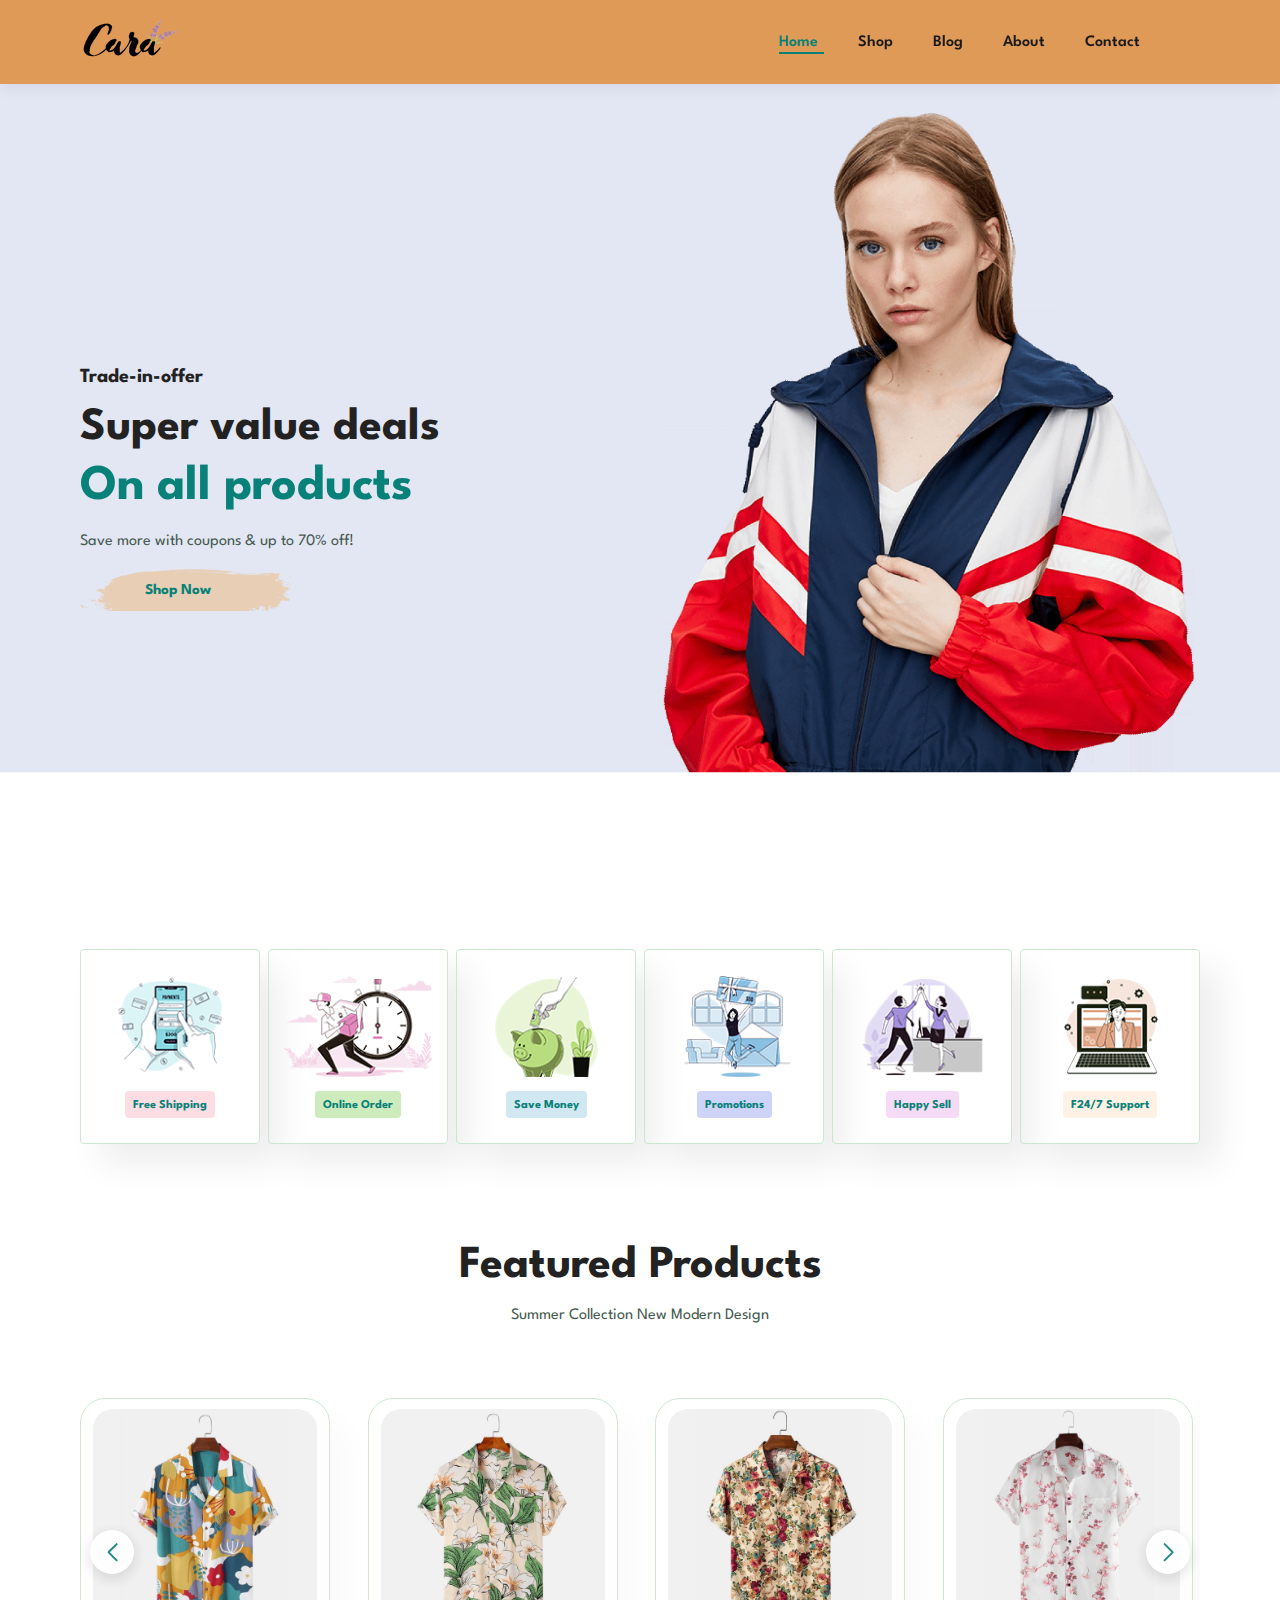
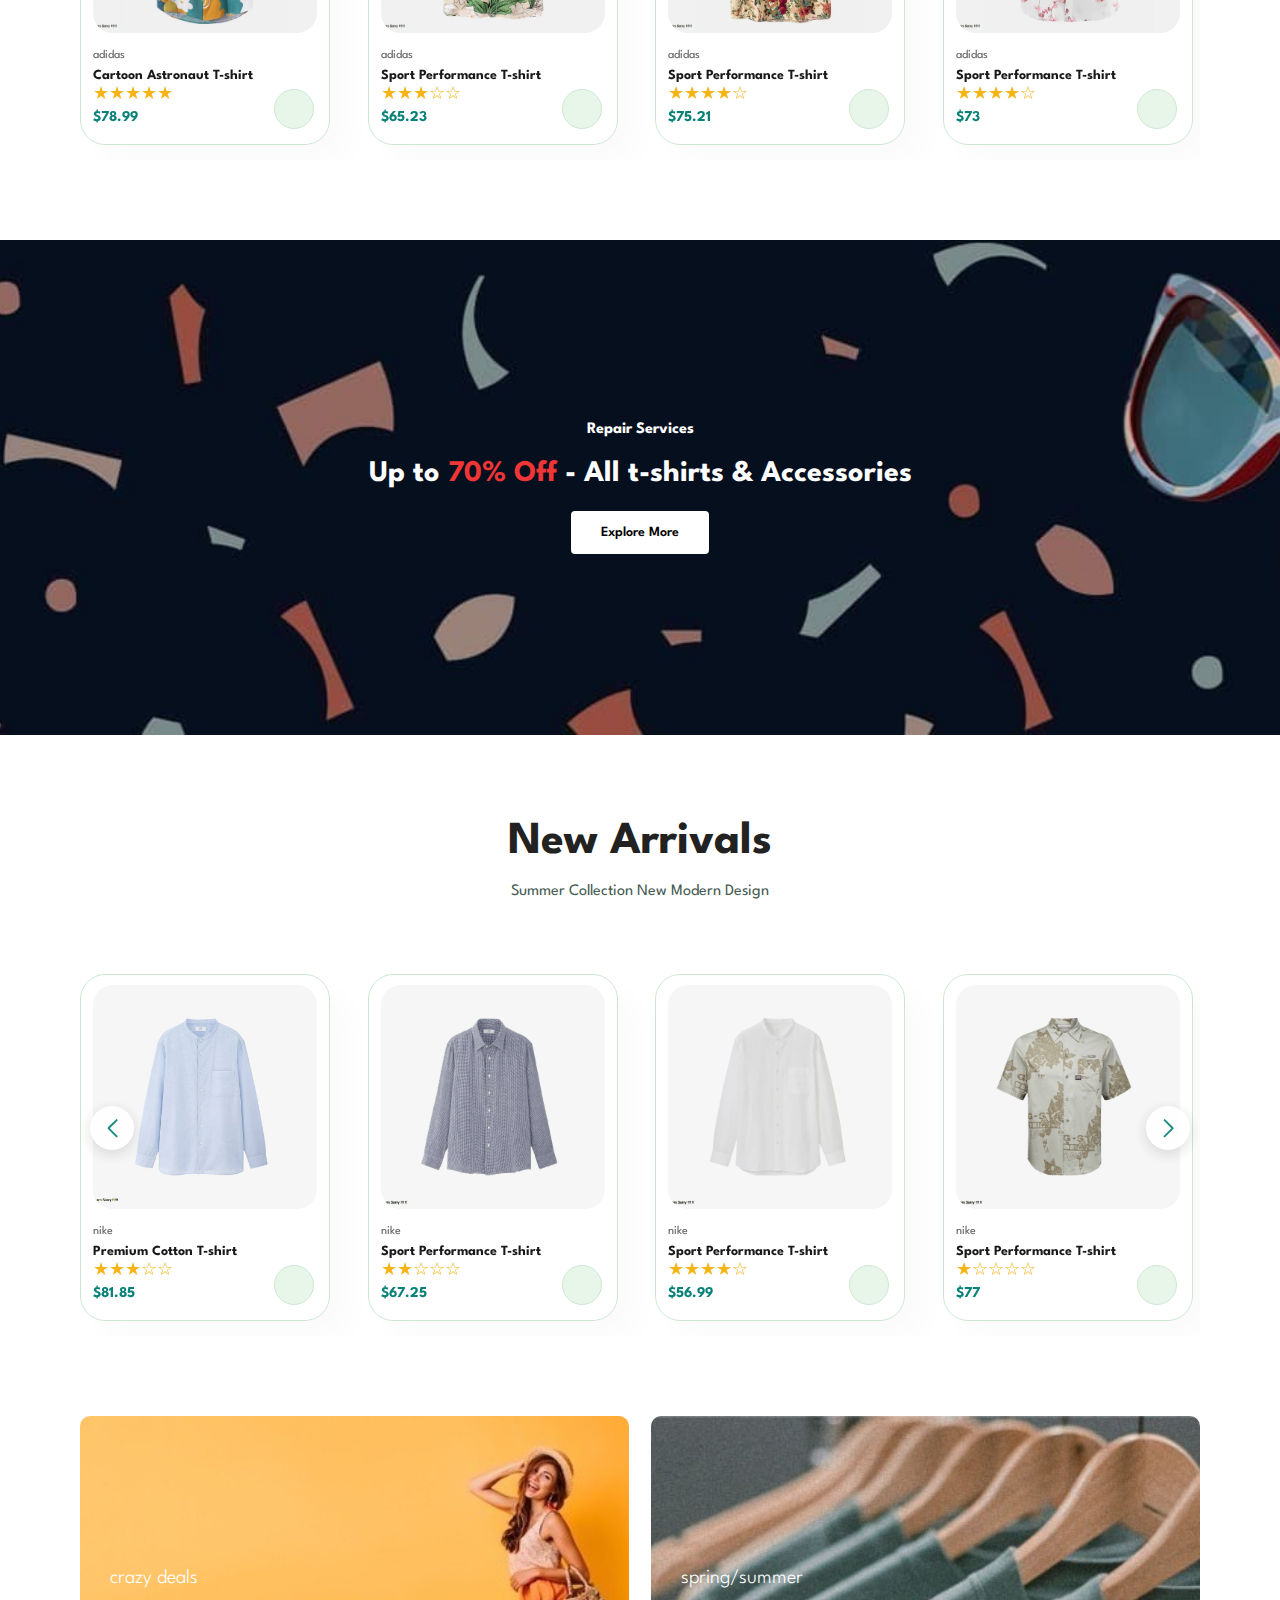
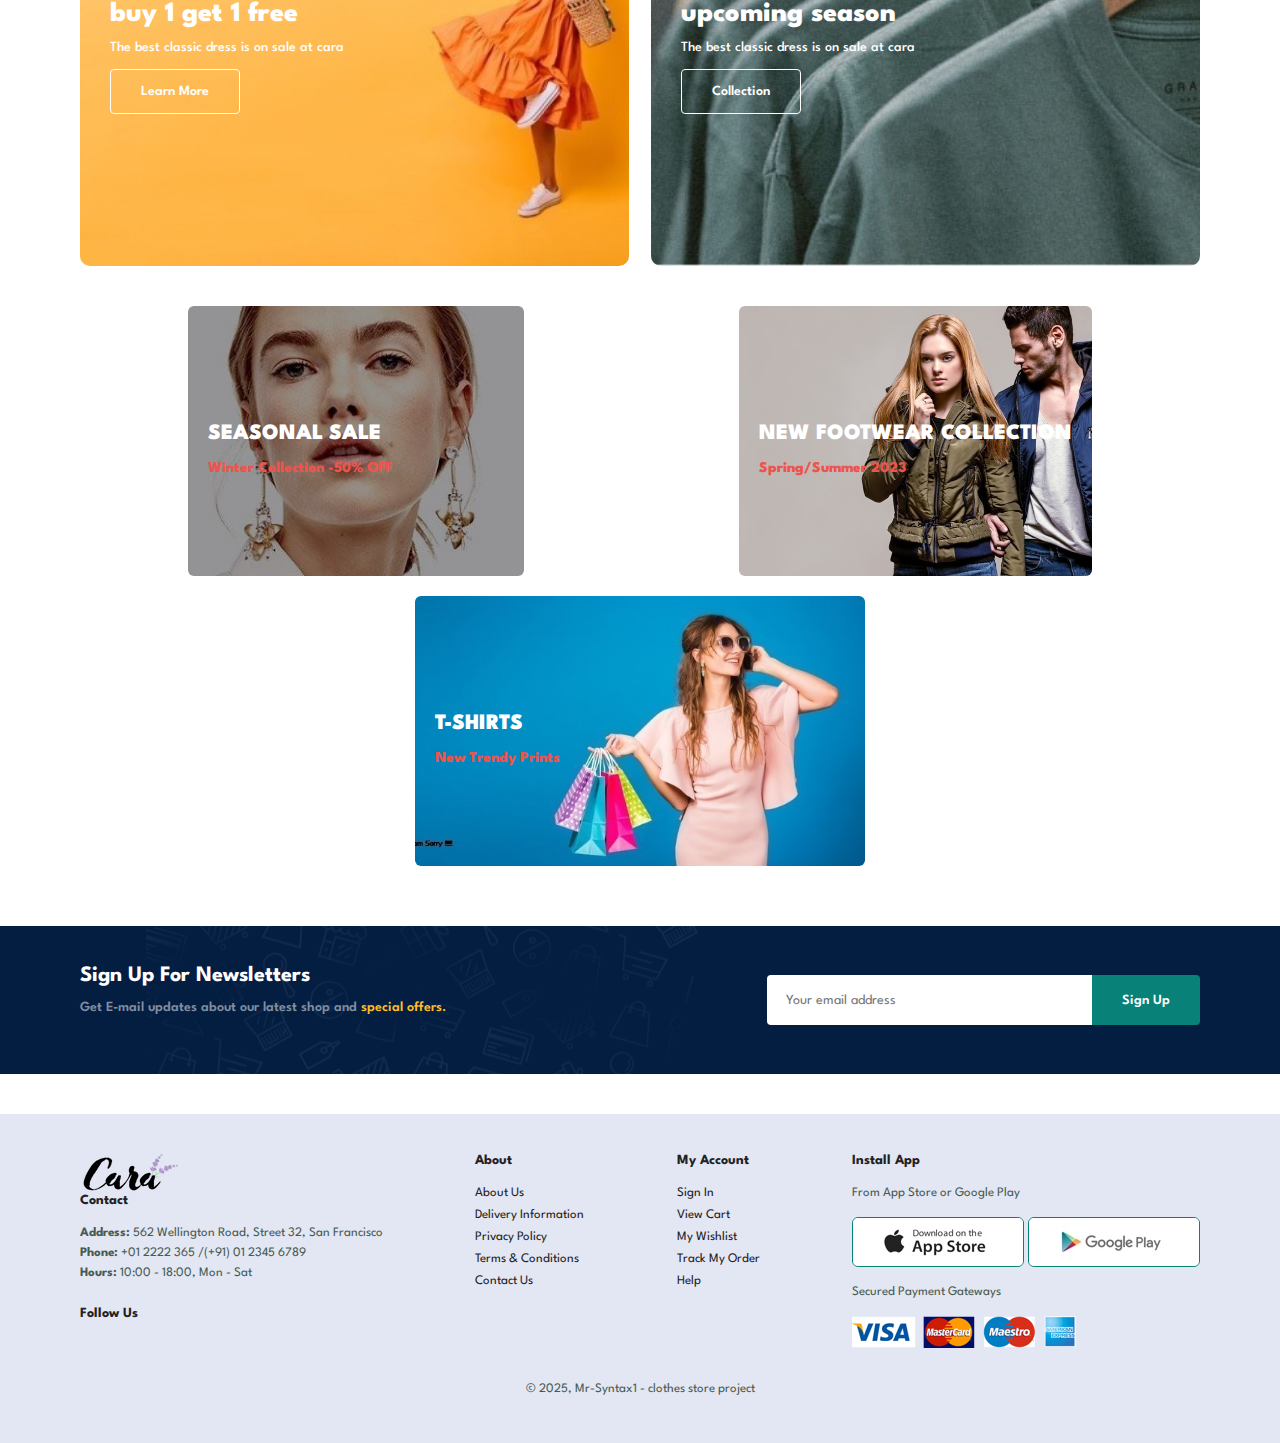
<file: index.html>
<!DOCTYPE html>
<html lang="en">
<head>
    <meta charset="UTF-8">
    <meta name="viewport" content="width=device-width, initial-scale=1.0">
    <!-- Font Awesome pro-->
    <link rel="stylesheet" href="https://site-assets.fontawesome.com/releases/v7.0.1/css/all.css">
    <!-- icon -->
    <link rel="icon" href="./img/logo.png" type="image/x-icon">
    <!-- Swiper CSS -->
    <link rel="stylesheet" href="https://cdn.jsdelivr.net/npm/swiper@11/swiper-bundle.min.css"/>
    <!-- Custom CSS -->
    <link rel="stylesheet" href="./style.css">
    <title>Ecommerce Tutorial</title>
</head>
<body>
    
    <section id="header">
        <a href="./index.html"><img src="./img/logo.png" class="logo" alt="logo"></a>

        <div>
            <ul id="navbor">
                <li><a class="active" href="./index.html">Home</a></li>
                <li><a href="./shop.html">Shop</a></li>
                <li><a href="./blog.html">Blog</a></li>
                <li><a href="./about.html">About</a></li>
                <li><a href="./contact.html">Contact</a></li>
                <li id="lg-bag"><a href="./cart.html">
                <i class="fa-sharp fa-regular fa-bag-shopping"></i></a></li>
                <a id="close"><i class="far fa-times"></i></a>
            </ul>
        </div>
        <div id="mobile">
            <a href="./cart.html"><i class="fa-sharp fa-regular fa-bag-shopping"></i></a>
            <i id="bar" class="fas fa-outdent"></i>
        </div>
    </section>

    <section id="hero">
        <h4>Trade-in-offer</h4>
        <h2>Super value deals</h2>
        <h1>On all products</h1>
        <p>Save more with coupons & up to 70% off!</p>
        <button>Shop Now</button>
    </section>

    <section id="feature" class="section-p1">
        <div class="fe-box">
            <img src="./img/features/f1.png" alt="">
            <h6>Free Shipping</h6>
        </div>
        <div class="fe-box">
            <img src="./img/features/f2.png" alt="">
            <h6>Online Order</h6>
        </div>
        <div class="fe-box">
            <img src="./img/features/f3.png" alt="">
            <h6>Save Money</h6>
        </div>
        <div class="fe-box">
            <img src="./img/features/f4.png" alt="">
            <h6>Promotions</h6>
        </div>
        <div class="fe-box">
            <img src="./img/features/f5.png" alt="">
            <h6>Happy Sell</h6>
        </div>
        <div class="fe-box">
            <img src="./img/features/f6.png" alt="">
            <h6>F24/7 Support</h6>
        </div>
    </section>

    <!-- Featured Products Section with Swiper -->
    <section id="product1" class="section-p1">
        <h2>Featured Products</h2>
        <p>Summer Collection New Modern Design</p>
        <div class="swiper featuredSwiper">
            <div class="swiper-wrapper pro-container-swiper">
                <!-- Featured Products will be loaded here by JavaScript -->
            </div>
            <!-- Navigation buttons -->
            <div class="swiper-button-next featured-next"></div>
            <div class="swiper-button-prev featured-prev"></div>
            <!-- Pagination -->
            <div class="swiper-pagination featured-pagination"></div>
        </div>
    </section>

    <section id="banner" class="section-m1">
        <h4>Repair Services</h4>
        <h2>Up to <span>70% Off</span> - All t-shirts & Accessories</h2>
        <button class="normal">Explore More</button>
    </section>

    <!-- New Arrivals Section with Swiper -->
    <section id="product1" class="section-p1">
        <h2>New Arrivals</h2>
        <p>Summer Collection New Modern Design</p>
        <div class="swiper arrivalsSwiper">
            <div class="swiper-wrapper pro-container2-swiper">
                <!-- New Arrivals will be loaded here by JavaScript -->
            </div>
            <!-- Navigation buttons -->
            <div class="swiper-button-next arrivals-next"></div>
            <div class="swiper-button-prev arrivals-prev"></div>
            <!-- Pagination -->
            <div class="swiper-pagination arrivals-pagination"></div>
        </div>
    </section>

    <section id="sm-banner" class="section-p1">
        <div class="banner-box">
            <h4>crazy deals</h4>
            <h2>buy 1 get 1 free</h2>
            <span>The best classic dress is on sale at cara</span>
            <button class="white">Learn More</button>
        </div>
        <div class="banner-box banner-box2">
            <h4>spring/summer</h4>
            <h2>upcoming season</h2>
            <span>The best classic dress is on sale at cara</span>
            <button class="white">Collection</button>
        </div>
    </section>

    <section id="banner3">
        <div class="banner-box">
            <h2>SEASONAL SALE</h2>
            <h3>Winter Collection -50% OFF</h3>
        </div>
        <div class="banner-box banner-box2">
            <h2>NEW FOOTWEAR COLLECTION</h2>
            <h3>Spring/Summer 2023</h3>
        </div>
        <div class="banner-box banner-box3">
            <h2>T-SHIRTS</h2>
            <h3>New Trendy Prints</h3>
        </div>
    </section>

    <section id="newsletter" class="section-p1 section-m1">
        <div class="newstext">
            <h4>Sign Up For Newsletters</h4>
            <p>Get E-mail updates about our latest shop and <span>special offers.</span></p>
        </div>
        <div class="form">
            <form action="">
            <input type="email" placeholder="Your email address">
            <button type="submit" class="normal button">Sign Up</button>
            </form>
        </div>
    </section>

    <footer class="section-p1">
        <div class="col">
            <img src="./img/logo.png" alt="logo">
            <h4>Contact</h4>
            <p><strong>Address:</strong> 562 Wellington Road, Street 32, San Francisco</p>
            <p><strong>Phone:</strong> +01 2222 365 /(+91) 01 2345 6789</p>
            <p><strong>Hours:</strong> 10:00 - 18:00, Mon - Sat</p>
            <div class="follow">
                <h4>Follow Us</h4>
                <div class="icon">
                    <i class="fab fa-facebook-f fb"></i>
                    <i class="fab fa-twitter tw"></i>
                    <i class="fab fa-instagram ig"></i>
                    <i class="fab fa-pinterest-p pin"></i>
                    <i class="fab fa-youtube yt"></i>
                </div>
            </div>
        </div> 
        <div class="col">
            <h4>About</h4>
            <a href="#">About Us</a>
            <a href="#">Delivery Information</a>
            <a href="#">Privacy Policy</a>
            <a href="#">Terms & Conditions</a>
            <a href="#">Contact Us</a>
        </div>
        <div class="col">
            <h4>My Account</h4>
            <a href="#">Sign In</a>
            <a href="#">View Cart</a>
            <a href="#">My Wishlist</a>
            <a href="#">Track My Order</a>
            <a href="#">Help</a>
        </div>

        <div class="col install">
            <h4>Install App</h4>
            <p>From App Store or Google Play</p>
            <div class="row">
                <img src="./img/pay/app.jpg" alt="app">
                <img src="./img/pay/play.jpg" alt="play">
            </div>
            <p>Secured Payment Gateways</p>
            <img src="./img/pay/pay.png" alt="pay">
        </div>

        <div class="copyright">
            <p>© 2025, Mr-Syntax1 - clothes store project</p>
        </div>
    </footer>

    <!-- Swiper JS -->
    <script src="https://cdn.jsdelivr.net/npm/swiper@11/swiper-bundle.min.js"></script>
    <!-- Main Script -->
    <script src="./script.js"></script>
    <!-- Swiper Config Script -->
    <script src="./swiper-config.js"></script>
</body>
</html>
</file>
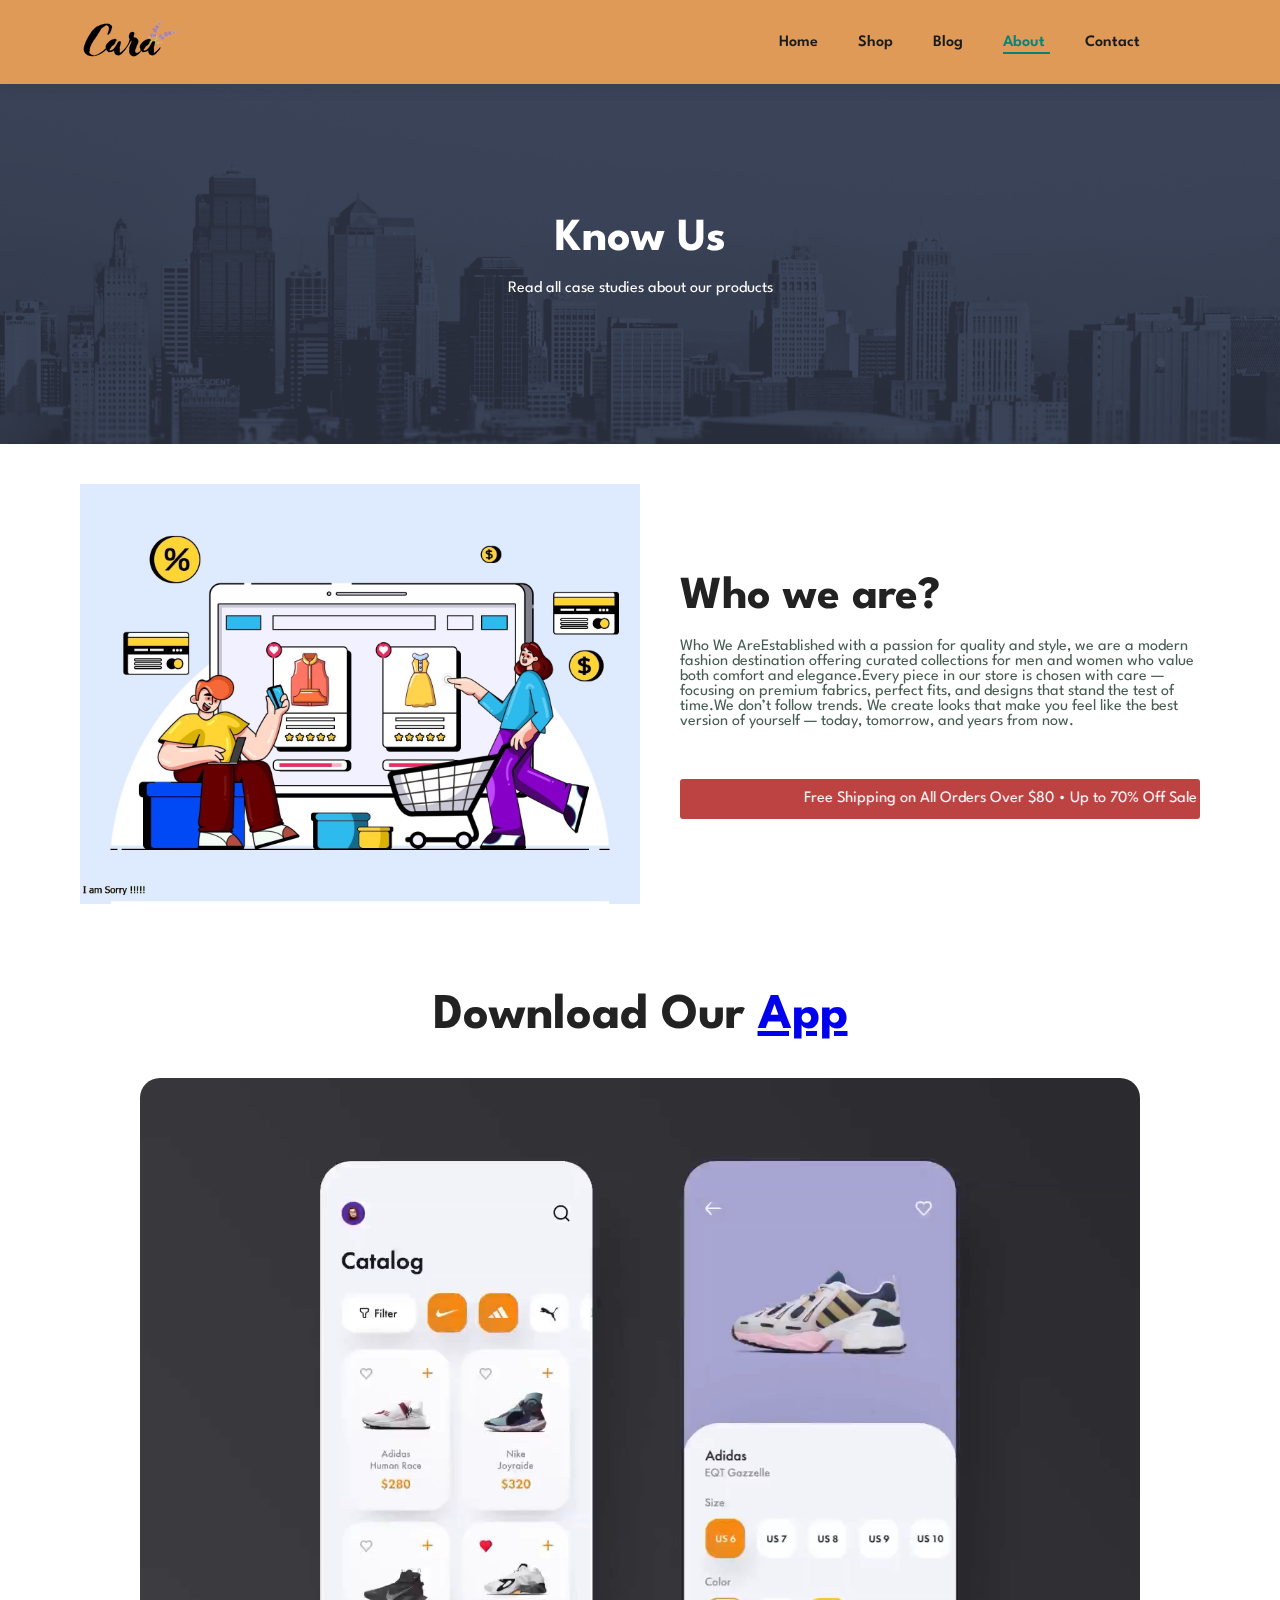
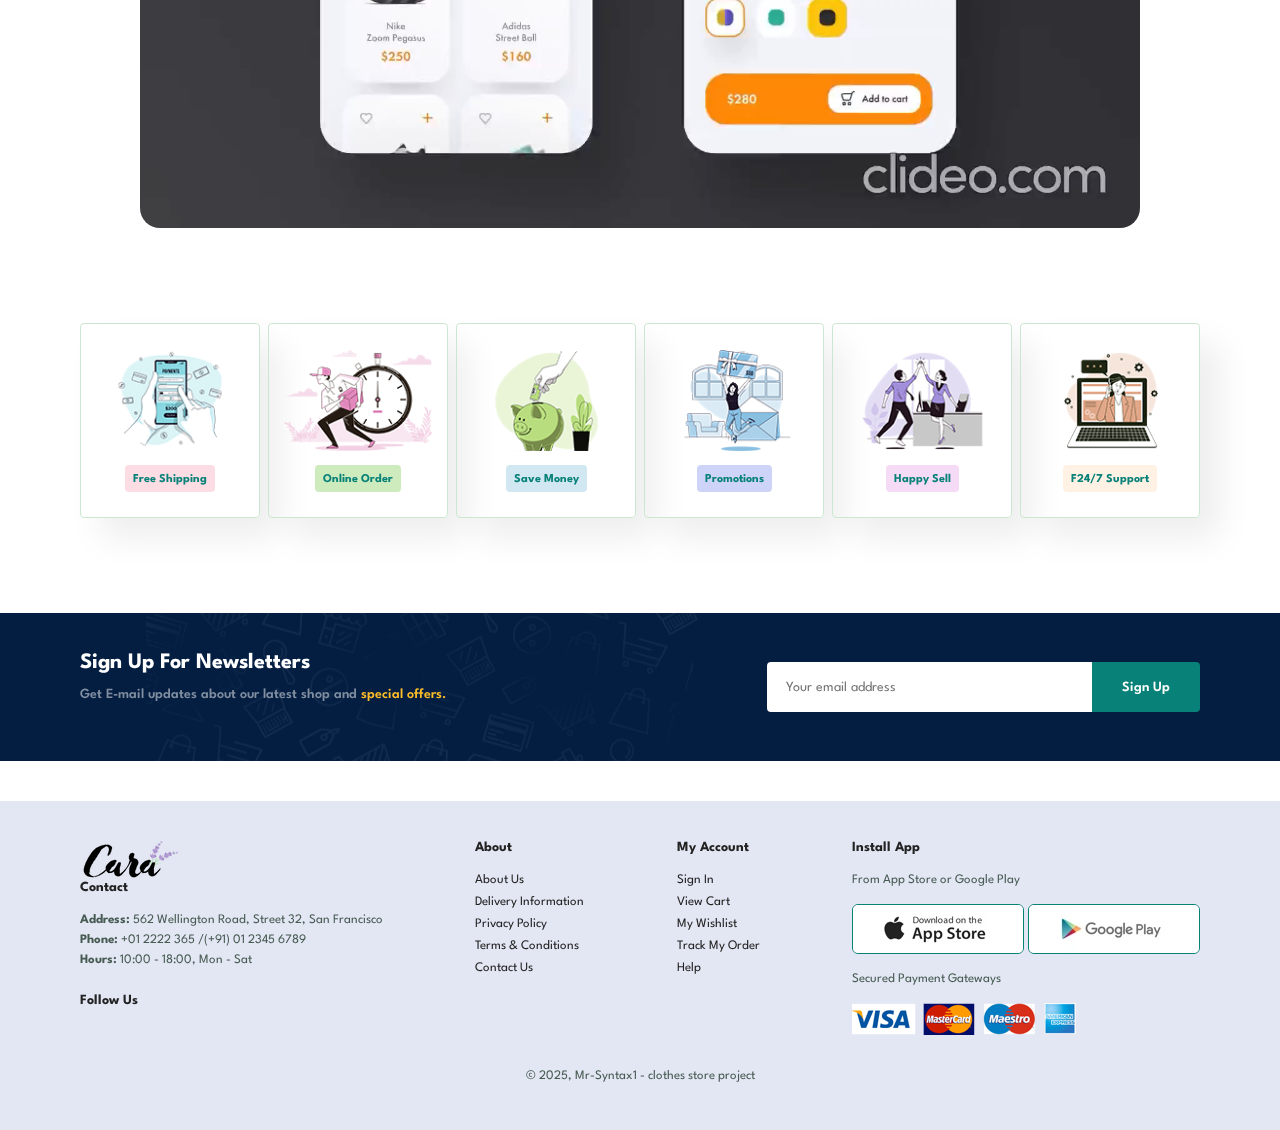
<file: about.html>
<!DOCTYPE html>
<html lang="en">
<head>
    <meta charset="UTF-8">
    <meta name="viewport" content="width=device-width, initial-scale=1.0">
    <!-- Font Awesome pro-->
     <link rel="stylesheet" href="https://site-assets.fontawesome.com/releases/v7.0.1/css/all.css">
     <!-- icon -->
     <link rel="icon" href="./img/logo.png" type="image/x-icon">
    <!-- Custom CSS -->
    <link rel="stylesheet" href="./style.css">
    <title>shop</title>

</head>
<body>
    
    <section id="header">
        <a href="./index.html"><img src="./img/logo.png" class="logo" alt="logo"></a>

        <div>
            <ul id="navbor">
                <li><a href="./index.html">Home</a></li>
                <li><a href="./shop.html">Shop</a></li>
                <li><a href="./blog.html">Blog</a></li>
                <li><a class="active" href="./about.html">About</a></li>
                <li><a href="./contact.html">Contact</a></li>
                <li id="lg-bag"><a href="./cart.html">
                <i class="fa-sharp fa-regular fa-bag-shopping"></i></a></li>
                <a id="close"><i class="far fa-times"></i></a>
            </ul>
        </div>
        <div id="mobile">
            <a href="./cart.html"><i class="fa-sharp fa-regular fa-bag-shopping"></i></a>
            <i id="bar" class="fas fa-outdent"></i>
        </div>
    </section>

    
    <section id="about-header" >
        <h2>Know Us</h2>
        <p>Read all case studies about our products</p>
    </section>


    <section id="about-head" class="section-p1">

            <img src="./img/about/a6.jpg" alt="about">

        <div>
            <h2>Who we are?</h2>
            <p>Who We AreEstablished with a passion for quality and style, we are a modern fashion destination offering curated collections for men and women who value both comfort and elegance.Every piece in our store is chosen with care — focusing on premium fabrics, perfect fits, and designs that stand the test of time.We don’t follow trends. We create looks that make you feel like the best version of yourself — today, tomorrow, and years from now.</p>

            <br><br>

            <marquee class="textloop" bgcolor="#ccc" loop="-1" scrollamount="5" width="100%">Free Shipping on All Orders Over $80 • Up to 70% Off Sale Items • New Arrivals Dropped Today! ----- Black Friday Early Access: Extra 30% Off Everything • Code: BF30 • Shop Now!</marquee>

        </div>
    </section>


    <section id="about-app" class="section-p1">
        <h1>Download Our <a href="#">App</a></h1>
        <div class="video">
            <video autoplay muted loop playsinline preload="none">
                <source src="./img/about/1.mp4" type="video/mp4">
            </video>
        </div>
    </section>
    

    <section id="feature" class="section-p1">
        <div class="fe-box">
            <img src="./img/features/f1.png" alt="">
            <h6>Free Shipping</h6>
        </div>
        <div class="fe-box">
            <img src="./img/features/f2.png" alt="">
            <h6>Online Order</h6>
        </div>
        <div class="fe-box">
            <img src="./img/features/f3.png" alt="">
            <h6>Save Money</h6>
        </div>
        <div class="fe-box">
            <img src="./img/features/f4.png" alt="">
            <h6>Promotions</h6>
        </div>
        <div class="fe-box">
            <img src="./img/features/f5.png" alt="">
            <h6>Happy Sell</h6>
        </div>
        <div class="fe-box">
            <img src="./img/features/f6.png" alt="">
            <h6>F24/7 Support</h6>
        </div>
    </section>


    <section id="newsletter" class="section-p1 section-m1">
        <div class="newstext">
            <h4>Sign Up For Newsletters</h4>
            <p>Get E-mail updates about our latest shop and <span>special offers.</span></p>
        </div>
        <div class="form">
            <form action="">
            <input type="email" placeholder="Your email address">
            <button type="submit" class="normal button">Sign Up</button>
            </form>
        </div>
    </section>

    <footer class="section-p1">
        <div class="col">
            <img src="./img/logo.png" alt="logo">
            <h4>Contact</h4>
            <p><strong>Address:</strong> 562 Wellington Road, Street 32, San Francisco</p>
            <p><strong>Phone:</strong> +01 2222 365 /(+91) 01 2345 6789</p>
            <p><strong>Hours:</strong> 10:00 - 18:00, Mon - Sat</p>
            <div class="follow">
                <h4>Follow Us</h4>
                <div class="icon">
                    <i class="fab fa-facebook-f fb"></i>
                    <i class="fab fa-twitter tw"></i>
                    <i class="fab fa-instagram ig"></i>
                    <i class="fab fa-pinterest-p pin"></i>
                    <i class="fab fa-youtube yt"></i>
                </div>
            </div>
        </div> 
        <div class="col">
            <h4>About</h4>
            <a href="#">About Us</a>
            <a href="#">Delivery Information</a>
            <a href="#">Privacy Policy</a>
            <a href="#">Terms & Conditions</a>
            <a href="#">Contact Us</a>
        </div>
        <div class="col">
            <h4>My Account</h4>
            <a href="#">Sign In</a>
            <a href="#">View Cart</a>
            <a href="#">My Wishlist</a>
            <a href="#">Track My Order</a>
            <a href="#">Help</a>
        </div>

        <div class="col install">
            <h4>Install App</h4>
            <p>From App Store or Google Play</p>
            <div class="row">
                <img src="./img/pay/app.jpg" alt="app">
                <img src="./img/pay/play.jpg" alt="play">
            </div>
            <p>Secured Payment Gateways</p>
            <img src="./img/pay/pay.png" alt="pay">
        </div>

        <div class="copyright">
            <p>© 2025, Mr-Syntax1 - clothes store project</p>
        </div>

    </footer>


    <script src="./script.js"></script>

</body>
</html>
</file>
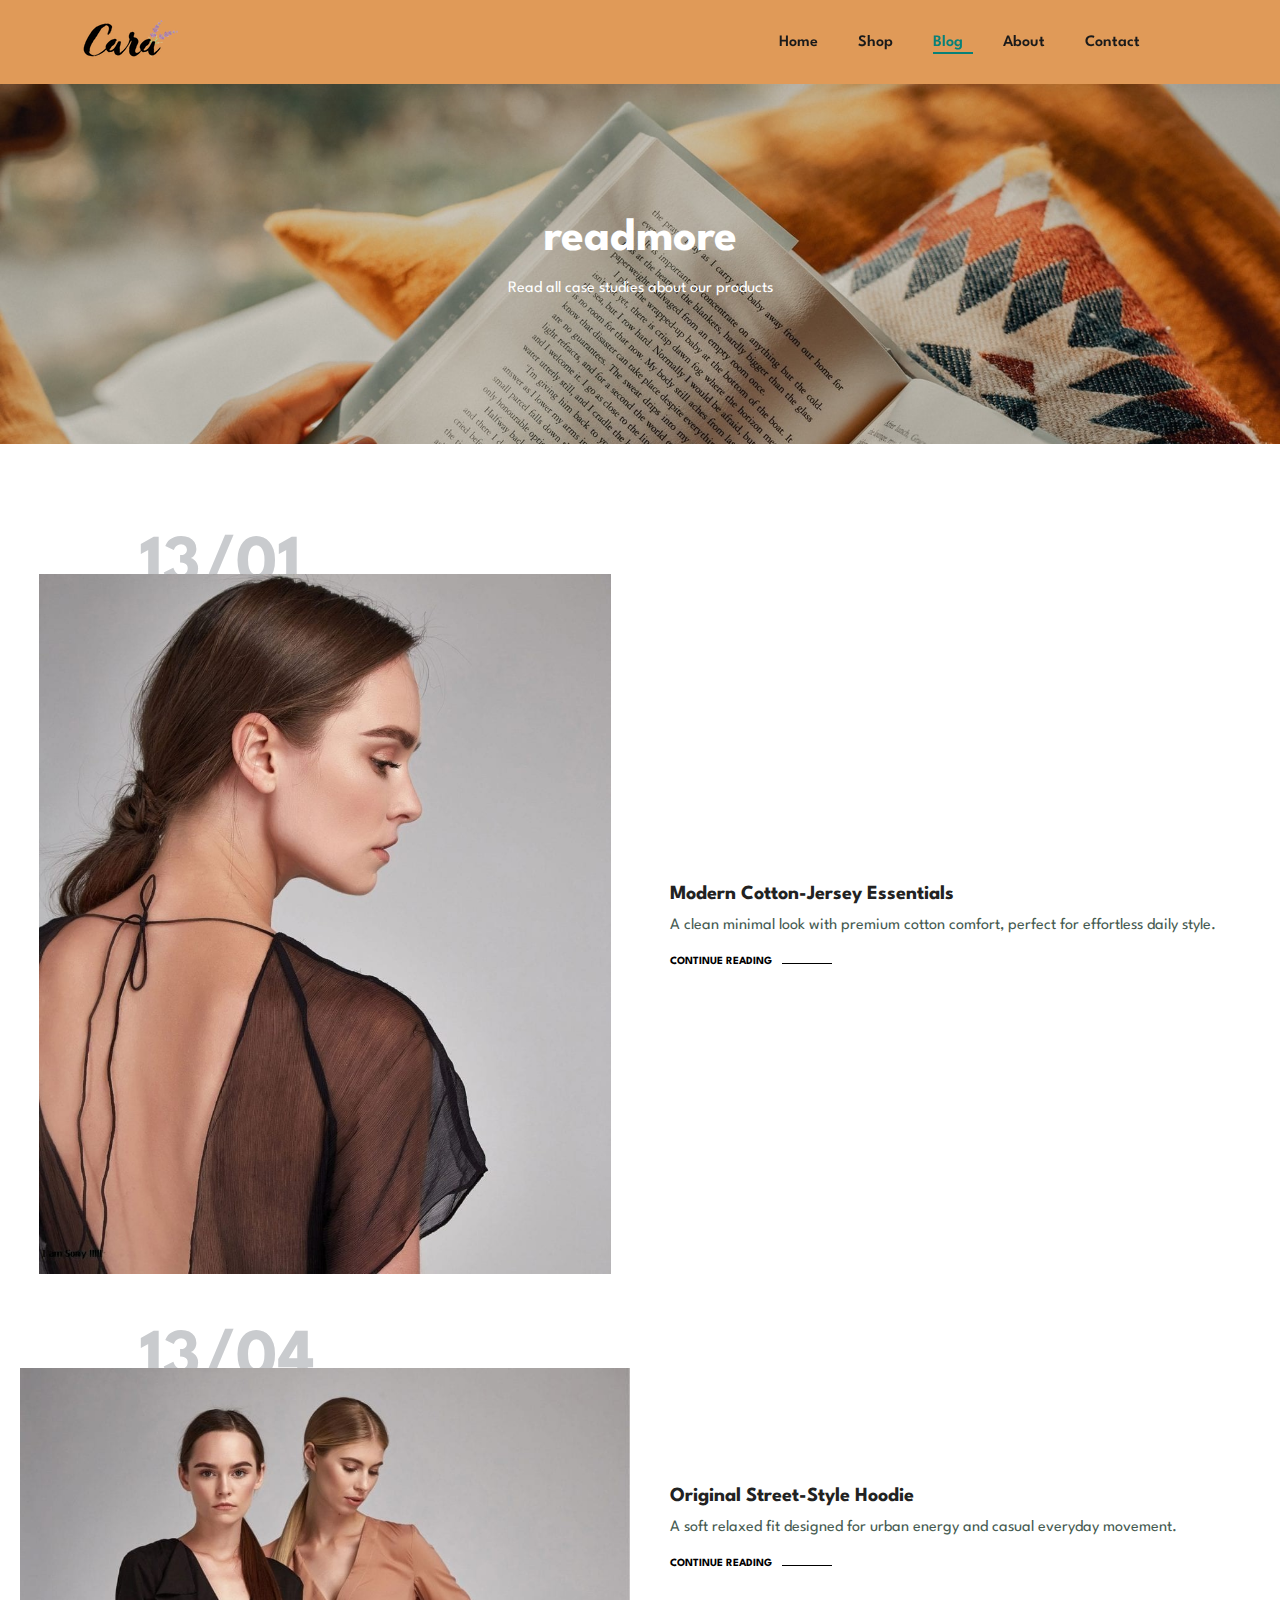
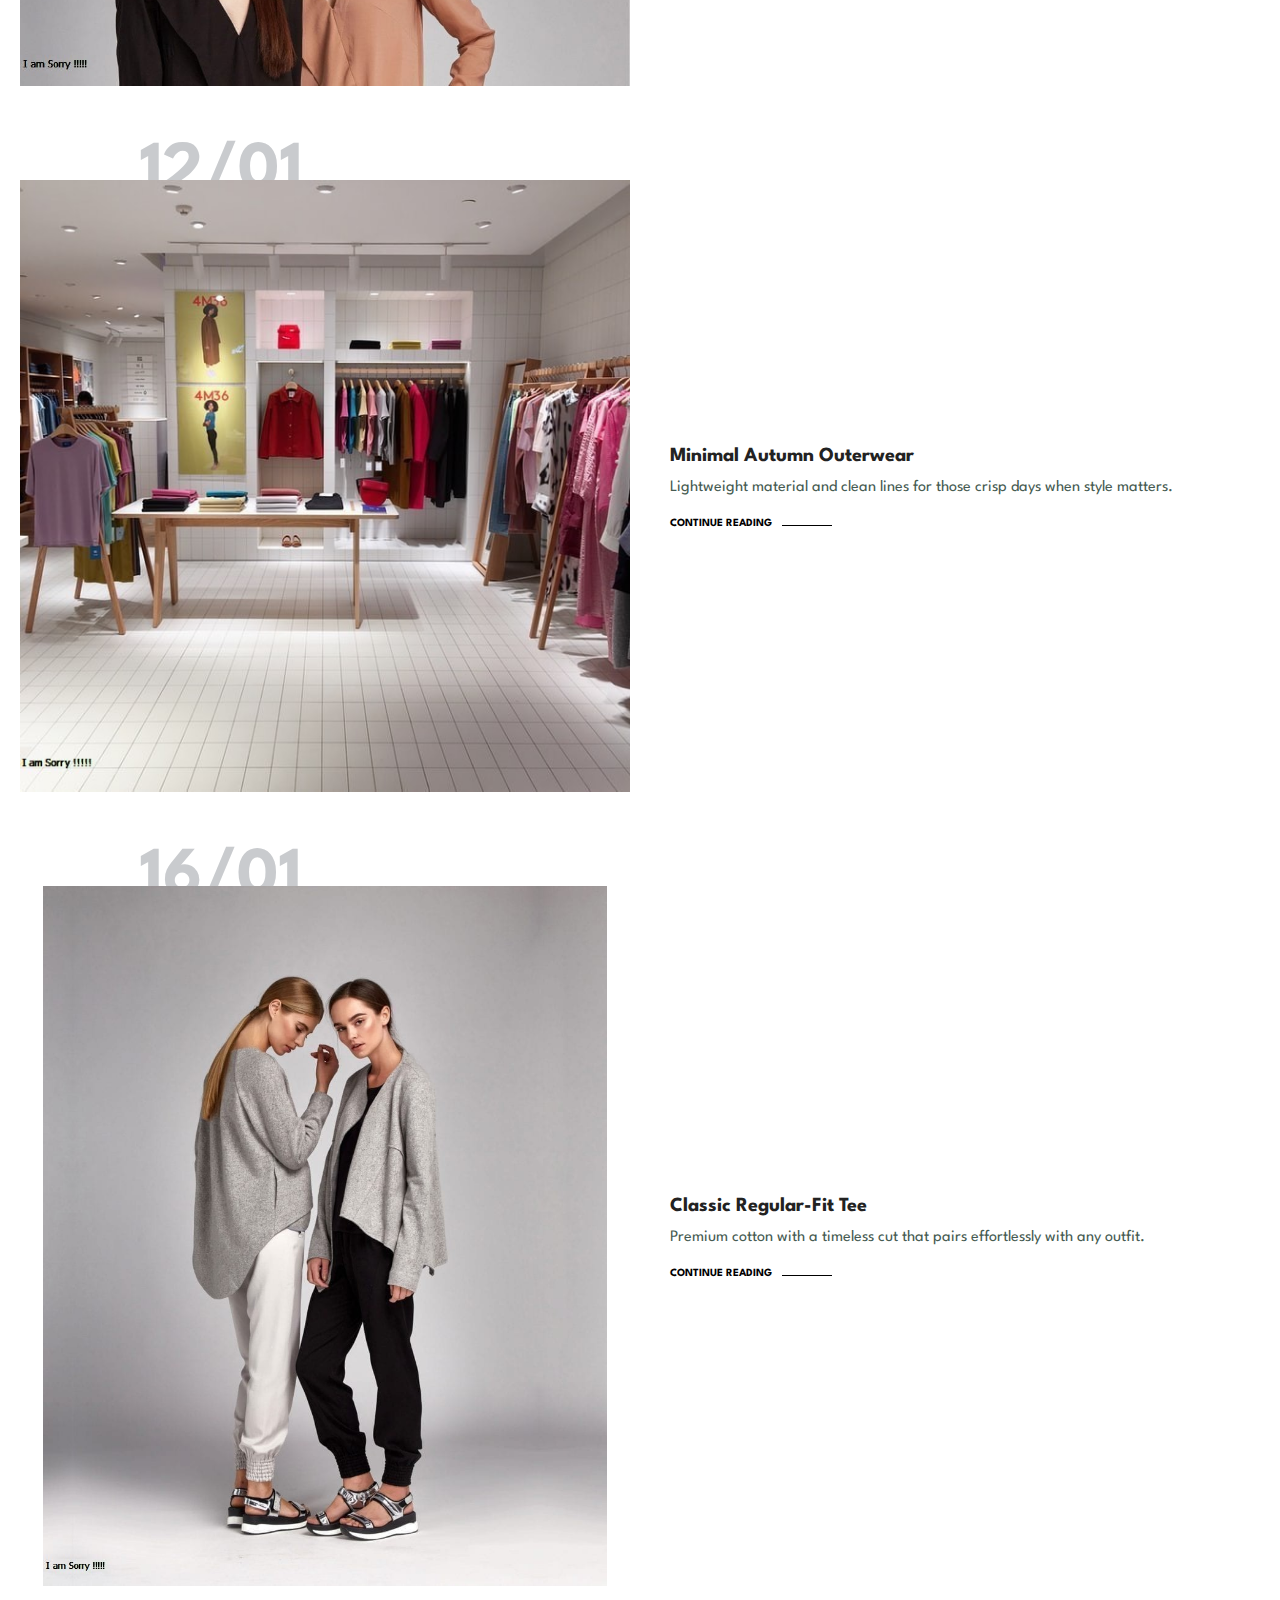
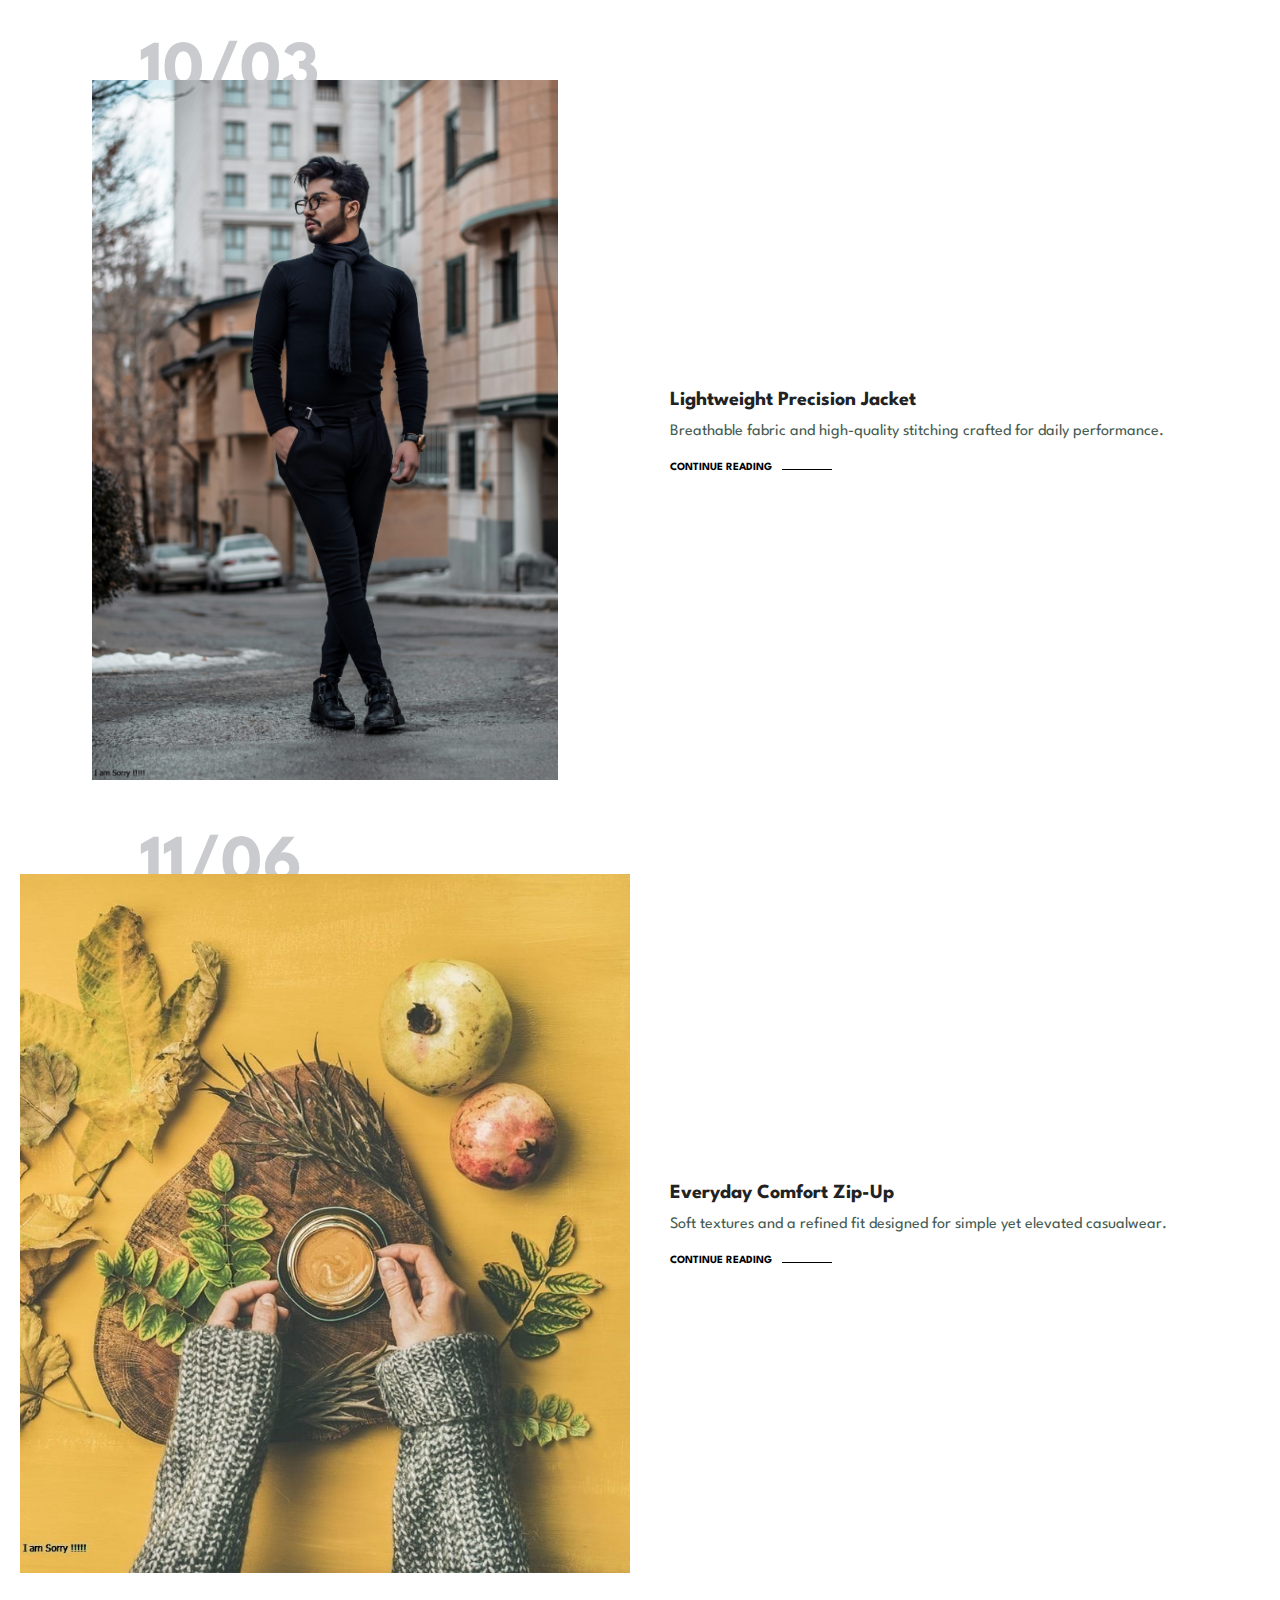
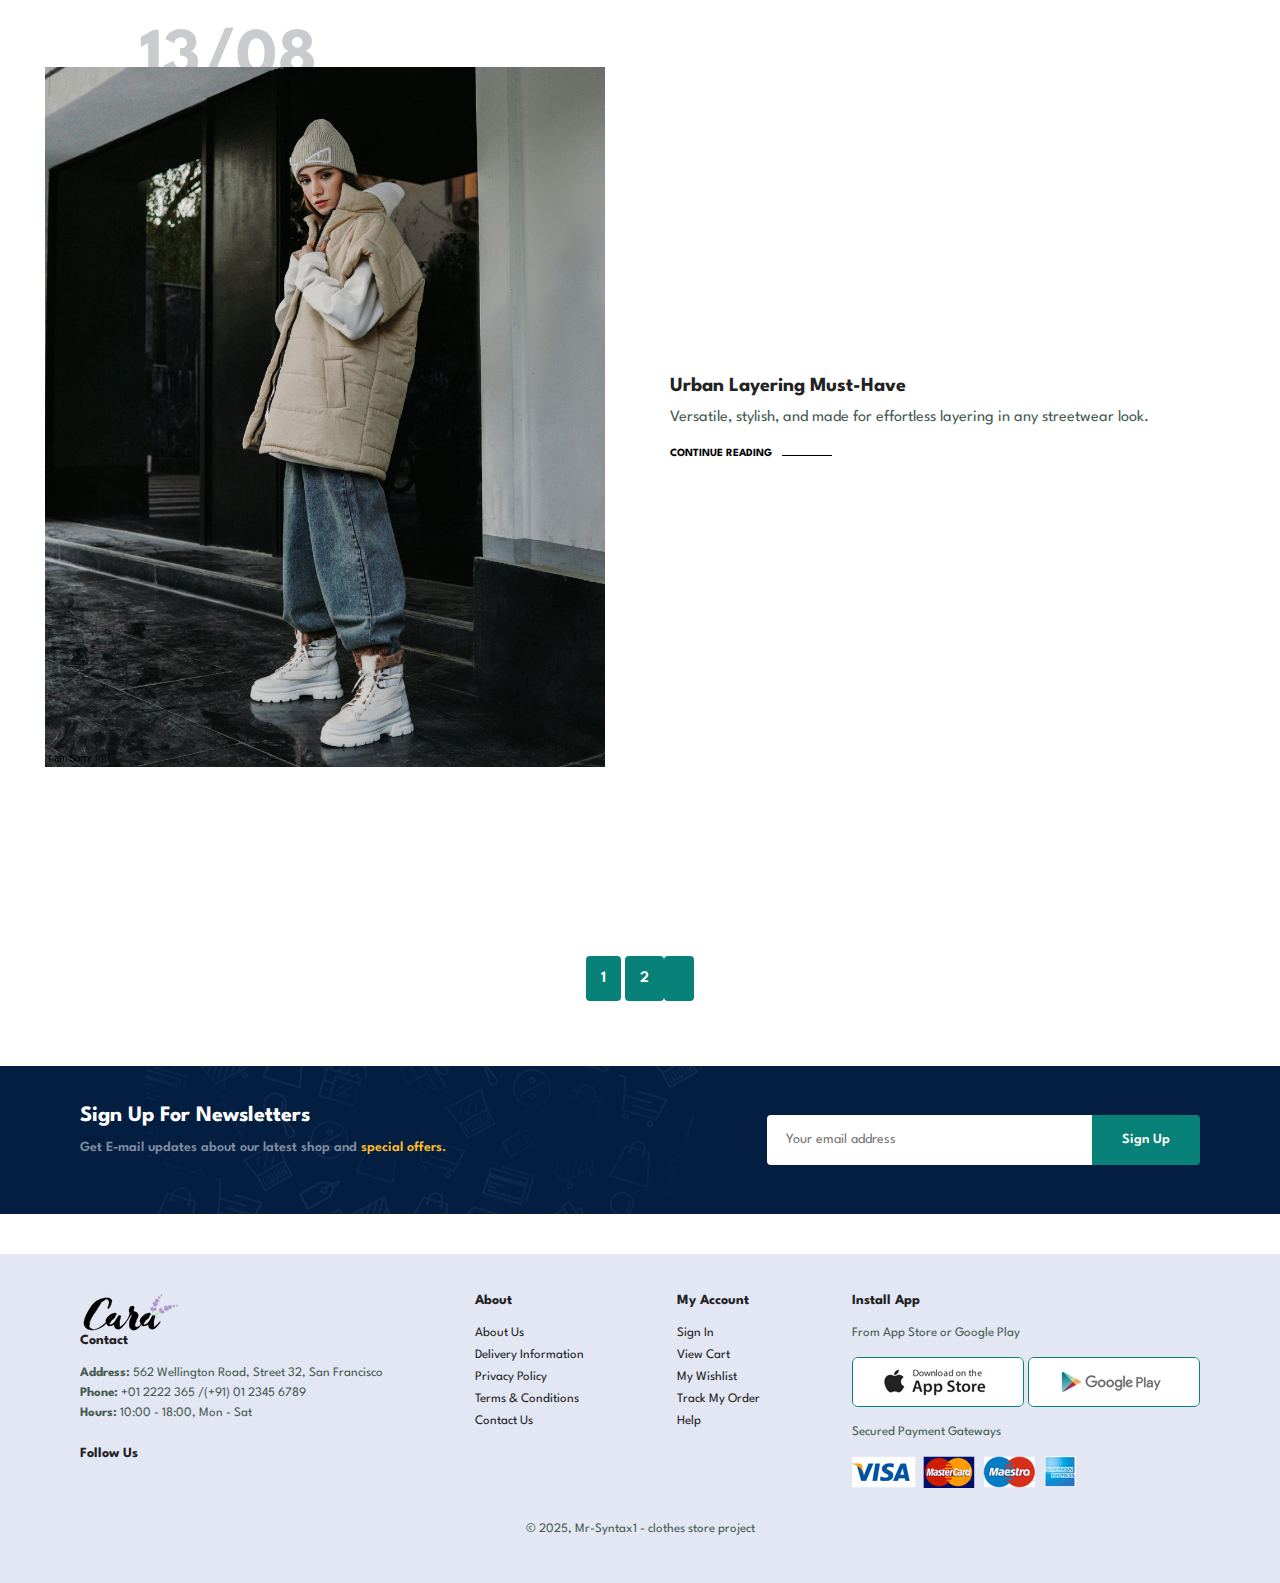
<file: blog.html>
<!DOCTYPE html>
<html lang="en">
<head>
    <meta charset="UTF-8">
    <meta name="viewport" content="width=device-width, initial-scale=1.0">
    <!-- Font Awesome pro-->
     <link rel="stylesheet" href="https://site-assets.fontawesome.com/releases/v7.0.1/css/all.css">
     <!-- icon -->
     <link rel="icon" href="./img/logo.png" type="image/x-icon">
    <!-- Custom CSS -->
    <link rel="stylesheet" href="./style.css">
    <title>shop</title>

</head>
<body>
    
    <section id="header">
        <a href="./index.html"><img src="./img/logo.png" class="logo" alt="logo"></a>

        <div>
            <ul id="navbor">
                <li><a href="./index.html">Home</a></li>
                <li><a href="./shop.html">Shop</a></li>
                <li><a class="active" href="./blog.html">Blog</a></li>
                <li><a href="./about.html">About</a></li>
                <li><a href="./contact.html">Contact</a></li>
                <li id="lg-bag"><a href="./cart.html">
                <i class="fa-sharp fa-regular fa-bag-shopping"></i></a></li>
                <a id="close"><i class="far fa-times"></i></a>
            </ul>
        </div>
        <div id="mobile">
            <a href="./cart.html"><i class="fa-sharp fa-regular fa-bag-shopping"></i></a>
            <i id="bar" class="fas fa-outdent"></i>
        </div>
    </section>

    <section id="blog-header">
        <h2>readmore</h2>
        <p>Read all case studies about our products</p>
    </section>

<section id="blog" class="section-m1">
    <div class="blog-box">
        <div class="blog-img">
            <img src="./img/blog/b1.jpg" alt="blog1">
        </div>
        <div class="blog-details">
            <h4>Modern Cotton-Jersey Essentials</h4>
            <p>A clean minimal look with premium cotton comfort, perfect for effortless daily style.</p>
            <a href="#">CONTINUE READING</a>
        </div>
        <h1>13/01</h1>
    </div>

    <div class="blog-box">
        <div class="blog-img">
            <img src="./img/blog/b2.jpg" alt="blog1">
        </div>
        <div class="blog-details">
            <h4>Original Street-Style Hoodie</h4>
            <p>A soft relaxed fit designed for urban energy and casual everyday movement.</p>
            <a href="#">CONTINUE READING</a>
        </div>
        <h1>13/04</h1>
    </div>

    <div class="blog-box">
        <div class="blog-img">
            <img src="./img/blog/b3.jpg" alt="blog1">
        </div>
        <div class="blog-details">
            <h4>Minimal Autumn Outerwear</h4>
            <p>Lightweight material and clean lines for those crisp days when style matters.</p>
            <a href="#">CONTINUE READING</a>
        </div>
        <h1>12/01</h1>
    </div>

    <div class="blog-box">
        <div class="blog-img">
            <img src="./img/blog/b4.jpg" alt="blog1">
        </div>
        <div class="blog-details">
            <h4>Classic Regular-Fit Tee</h4>
            <p>Premium cotton with a timeless cut that pairs effortlessly with any outfit.</p>
            <a href="#">CONTINUE READING</a>
        </div>
        <h1>16/01</h1>
    </div>

    <div class="blog-box">
        <div class="blog-img">
            <img src="./img/blog/b5.jpg" alt="blog1">
        </div>
        <div class="blog-details">
            <h4>Lightweight Precision Jacket</h4>
            <p>Breathable fabric and high-quality stitching crafted for daily performance.</p>
            <a href="#">CONTINUE READING</a>
        </div>
        <h1>10/03</h1>
    </div>

    <div class="blog-box">
        <div class="blog-img">
            <img src="./img/blog/b6.jpg" alt="blog1">
        </div>
        <div class="blog-details">
            <h4>Everyday Comfort Zip-Up</h4>
            <p>Soft textures and a refined fit designed for simple yet elevated casualwear.</p>
            <a href="#">CONTINUE READING</a>
        </div>
        <h1>11/06</h1>
    </div>

    <div class="blog-box">
        <div class="blog-img">
            <img src="./img/blog/b7.jpg" alt="blog1">
        </div>
        <div class="blog-details">
            <h4>Urban Layering Must-Have</h4>
            <p>Versatile, stylish, and made for effortless layering in any streetwear look.</p>
            <a href="#">CONTINUE READING</a>
            <h1>13/08</h1>
        </div>
    </div>
</section>


    <section id="pagination" class="section-p1">
        <a href="#">1</a>
        <a href="#">2</a>
        <a href="#"><i class="fal fa-long-arrow-alt-right"></i></a>
    </section>

    <section id="newsletter" class="section-p1 section-m1">
        <div class="newstext">
            <h4>Sign Up For Newsletters</h4>
            <p>Get E-mail updates about our latest shop and <span>special offers.</span></p>
        </div>
        <div class="form">
            <form action="">
            <input type="email" placeholder="Your email address">
            <button type="submit" class="normal button">Sign Up</button>
            </form>
        </div>
    </section>

    <footer class="section-p1">
        <div class="col">
            <img src="./img/logo.png" alt="logo">
            <h4>Contact</h4>
            <p><strong>Address:</strong> 562 Wellington Road, Street 32, San Francisco</p>
            <p><strong>Phone:</strong> +01 2222 365 /(+91) 01 2345 6789</p>
            <p><strong>Hours:</strong> 10:00 - 18:00, Mon - Sat</p>
            <div class="follow">
                <h4>Follow Us</h4>
                <div class="icon">
                    <i class="fab fa-facebook-f fb"></i>
                    <i class="fab fa-twitter tw"></i>
                    <i class="fab fa-instagram ig"></i>
                    <i class="fab fa-pinterest-p pin"></i>
                    <i class="fab fa-youtube yt"></i>
                </div>
            </div>
        </div> 
        <div class="col">
            <h4>About</h4>
            <a href="#">About Us</a>
            <a href="#">Delivery Information</a>
            <a href="#">Privacy Policy</a>
            <a href="#">Terms & Conditions</a>
            <a href="#">Contact Us</a>
        </div>
        <div class="col">
            <h4>My Account</h4>
            <a href="#">Sign In</a>
            <a href="#">View Cart</a>
            <a href="#">My Wishlist</a>
            <a href="#">Track My Order</a>
            <a href="#">Help</a>
        </div>

        <div class="col install">
            <h4>Install App</h4>
            <p>From App Store or Google Play</p>
            <div class="row">
                <img src="./img/pay/app.jpg" alt="app">
                <img src="./img/pay/play.jpg" alt="play">
            </div>
            <p>Secured Payment Gateways</p>
            <img src="./img/pay/pay.png" alt="pay">
        </div>

        <div class="copyright">
            <p>© 2025, Mr-Syntax1 - clothes store project</p>
        </div>

    </footer>


    <script src="./script.js"></script>

</body>
</html>
</file>
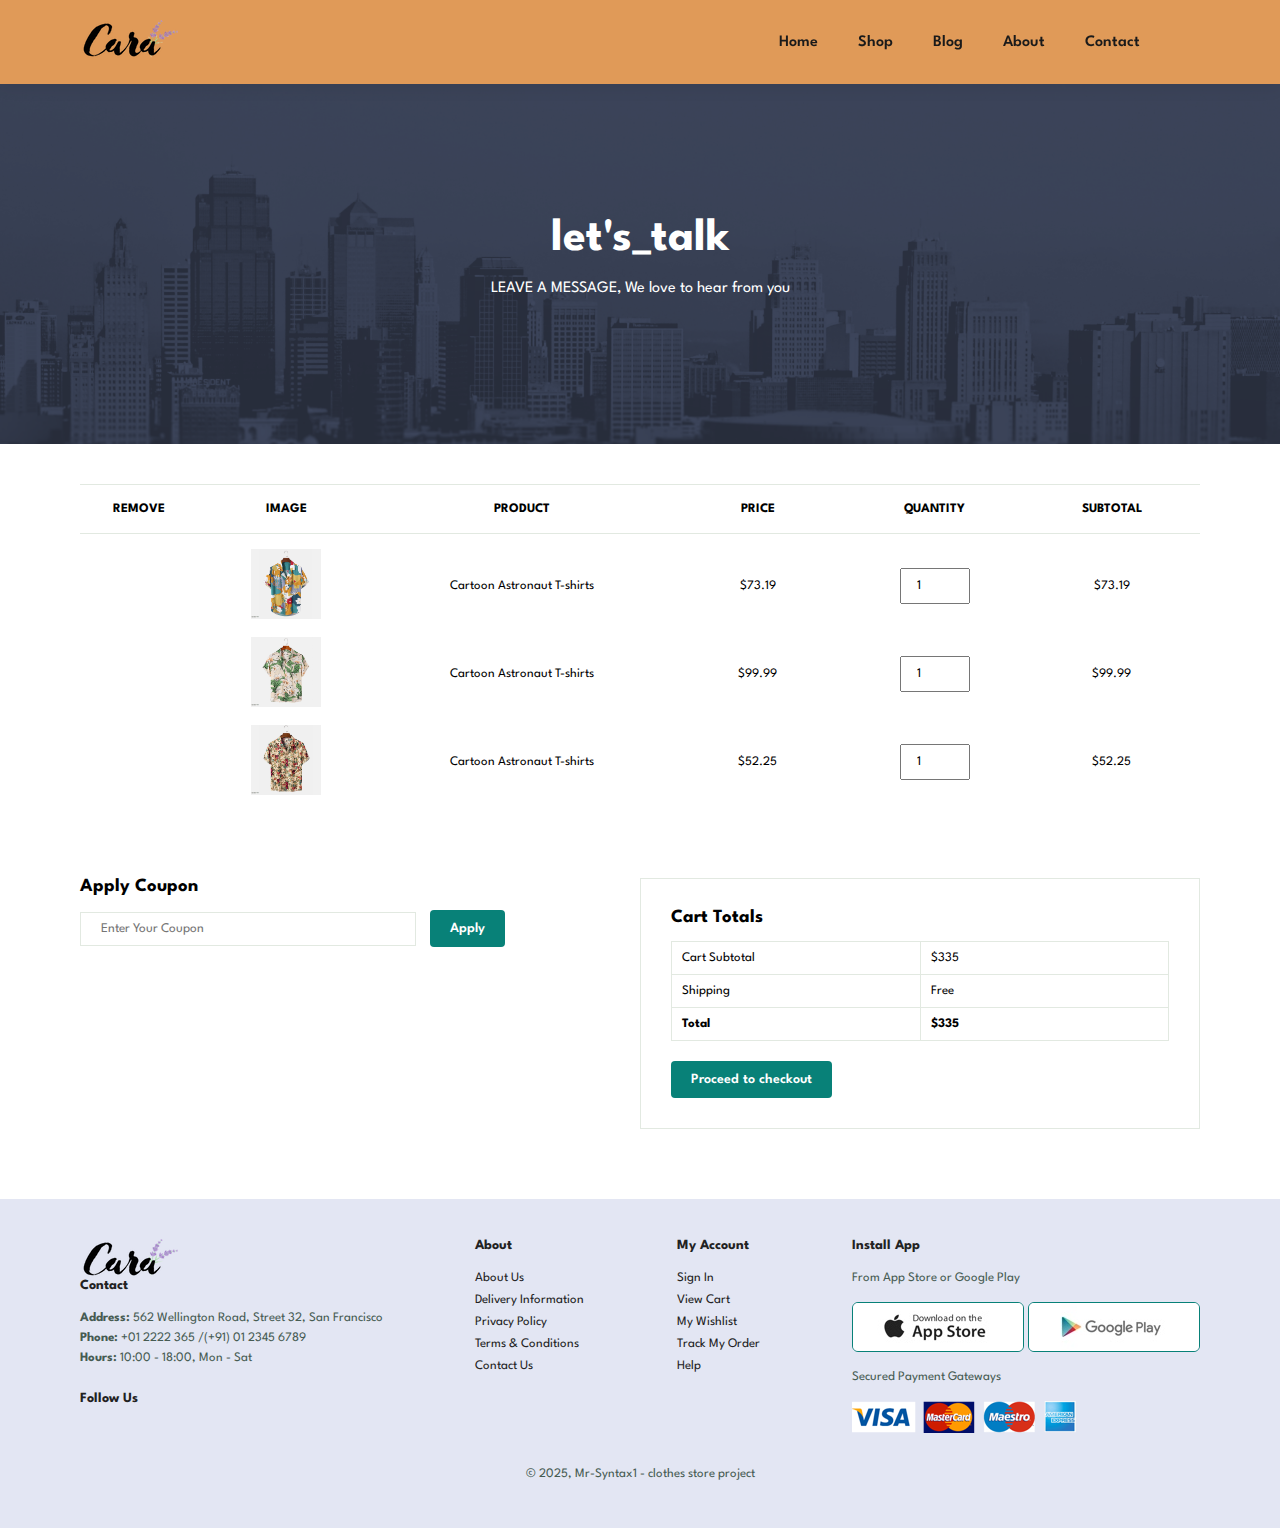
<file: cart.html>
<!DOCTYPE html>
<html lang="en">
<head>
    <meta charset="UTF-8">
    <meta name="viewport" content="width=device-width, initial-scale=1.0">
    <!-- Font Awesome pro-->
     <link rel="stylesheet" href="https://site-assets.fontawesome.com/releases/v7.0.1/css/all.css">
     <!-- icon -->
     <link rel="icon" href="./img/logo.png" type="image/x-icon">
    <!-- Custom CSS -->
    <link rel="stylesheet" href="./style.css">
    <title>shop</title>

</head>
<body>
    
    <section id="header">
        <a href="./index.html"><img src="./img/logo.png" class="logo" alt="logo"></a>

        <div>
            <ul id="navbor">
                <li><a href="./index.html">Home</a></li>
                <li><a href="./shop.html">Shop</a></li>
                <li><a href="./blog.html">Blog</a></li>
                <li><a href="./about.html">About</a></li>
                <li><a href="./contact.html">Contact</a></li>
                <li id="lg-bag"><a href="./cart.html">
                <i class="fa-sharp fa-regular fa-bag-shopping yellow-icon"></i></a></li>
                <a id="close"><i class="far fa-times"></i></a>
            </ul>
        </div>
        <div id="mobile">
            <a href="./cart.html"><i class="fa-sharp fa-regular fa-bag-shopping"></i></a>
            <i id="bar" class="fas fa-outdent"></i>
        </div>
    </section>

    
    <section id="about-header" >
        <h2>let's_talk</h2>
        <p>LEAVE A MESSAGE, We love to hear from you</p>
    </section>

    
    <section id="cart" class="section-p1">
        <table width="100%">
            <thead>
                <tr>
                    <td>Remove</td>
                    <td>Image</td>
                    <td>Product</td>
                    <td>Price</td>
                    <td>Quantity</td>
                    <td>Subtotal</td>
                </tr>
            </thead>
            <tbody id="cart-items">
                <tr>
                    <td class="remove"><i class="far fa-times-circle"></i></td>
                    <td><img src="./img/products/f1.jpg" alt="f1"></td>
                    <td>Cartoon Astronaut T-shirts</td>
                    <td>$73.19</td>
                    <td><input type="number" value="1" min="1" max="9"></td>
                    <td>$73.19</td>
                </tr>
                <tr>
                   <td class="remove"><i class="far fa-times-circle"></i></td>
                    <td><img src="./img/products/f2.jpg" alt="f2"></td>
                    <td>Cartoon Astronaut T-shirts</td>
                    <td>$99.99</td>
                    <td><input type="number" value="1" min="1" max="14"></td>
                    <td>$99.99</td>
                </tr>
                <tr>
                    <td class="remove"><i class="far fa-times-circle"></i></td>
                    <td><img src="./img/products/f3.jpg" alt="f3"></td>
                    <td>Cartoon Astronaut T-shirts</td>
                    <td>$52.25</td>
                    <td><input type="number" value="1" min="1" max="4"></td>
                    <td>$52.25</td>
                </tr>
            </tbody>
        </table>

    </section>


    <section id="cart-add" class="section-p1">
        <div id="coupon">
            <h3>Apply Coupon</h3>
            <input type="text" placeholder="Enter Your Coupon">
            <button class="normal">Apply</button>
        </div>
        <div id="subtotal">
            <h3>Cart Totals</h3>
            <table>
                <tr>
                    <td id="cart-subtotal">Cart Subtotal</td>
                    <td id="cart-subtotal">$335</td>
                </tr>
                <tr>
                    <td id="cart-subtotal">Shipping</td>
                    <td id="cart-subtotal">Free</td>
                </tr>
                <tr>
                    <td id="cart-total"><strong>Total</strong></td>
                    <td id="cart-total"><strong>$335</strong></td>
                </tr>
            </table>
            <button class="normal">Proceed to checkout</button>
        </div>
    </section>


    <footer class="section-p1">
        <div class="col">
            <img src="./img/logo.png" alt="logo">
            <h4>Contact</h4>
            <p><strong>Address:</strong> 562 Wellington Road, Street 32, San Francisco</p>
            <p><strong>Phone:</strong> +01 2222 365 /(+91) 01 2345 6789</p>
            <p><strong>Hours:</strong> 10:00 - 18:00, Mon - Sat</p>
            <div class="follow">
                <h4>Follow Us</h4>
                <div class="icon">
                    <i class="fab fa-facebook-f fb"></i>
                    <i class="fab fa-twitter tw"></i>
                    <i class="fab fa-instagram ig"></i>
                    <i class="fab fa-pinterest-p pin"></i>
                    <i class="fab fa-youtube yt"></i>
                </div>
            </div>
        </div> 
        <div class="col">
            <h4>About</h4>
            <a href="#">About Us</a>
            <a href="#">Delivery Information</a>
            <a href="#">Privacy Policy</a>
            <a href="#">Terms & Conditions</a>
            <a href="#">Contact Us</a>
        </div>
        <div class="col">
            <h4>My Account</h4>
            <a href="#">Sign In</a>
            <a href="#">View Cart</a>
            <a href="#">My Wishlist</a>
            <a href="#">Track My Order</a>
            <a href="#">Help</a>
        </div>

        <div class="col install">
            <h4>Install App</h4>
            <p>From App Store or Google Play</p>
            <div class="row">
                <img src="./img/pay/app.jpg" alt="app">
                <img src="./img/pay/play.jpg" alt="play">
            </div>
            <p>Secured Payment Gateways</p>
            <img src="./img/pay/pay.png" alt="pay">
        </div>

        <div class="copyright">
            <p>© 2025, Mr-Syntax1 - clothes store project</p>
        </div>

    </footer>

<script>
    const cartTable = document.querySelector("#cart-items");
    
    cartTable.addEventListener("click", (e) => {
        
        if (e.target.classList.contains("fa-times-circle")) {
            const row = e.target.closest("tr");
            if (row) {
                row.remove();
                updateTotal();
            }
        }
    });
</script>

    <script src="./script.js"></script>

</body>
</html>
</file>
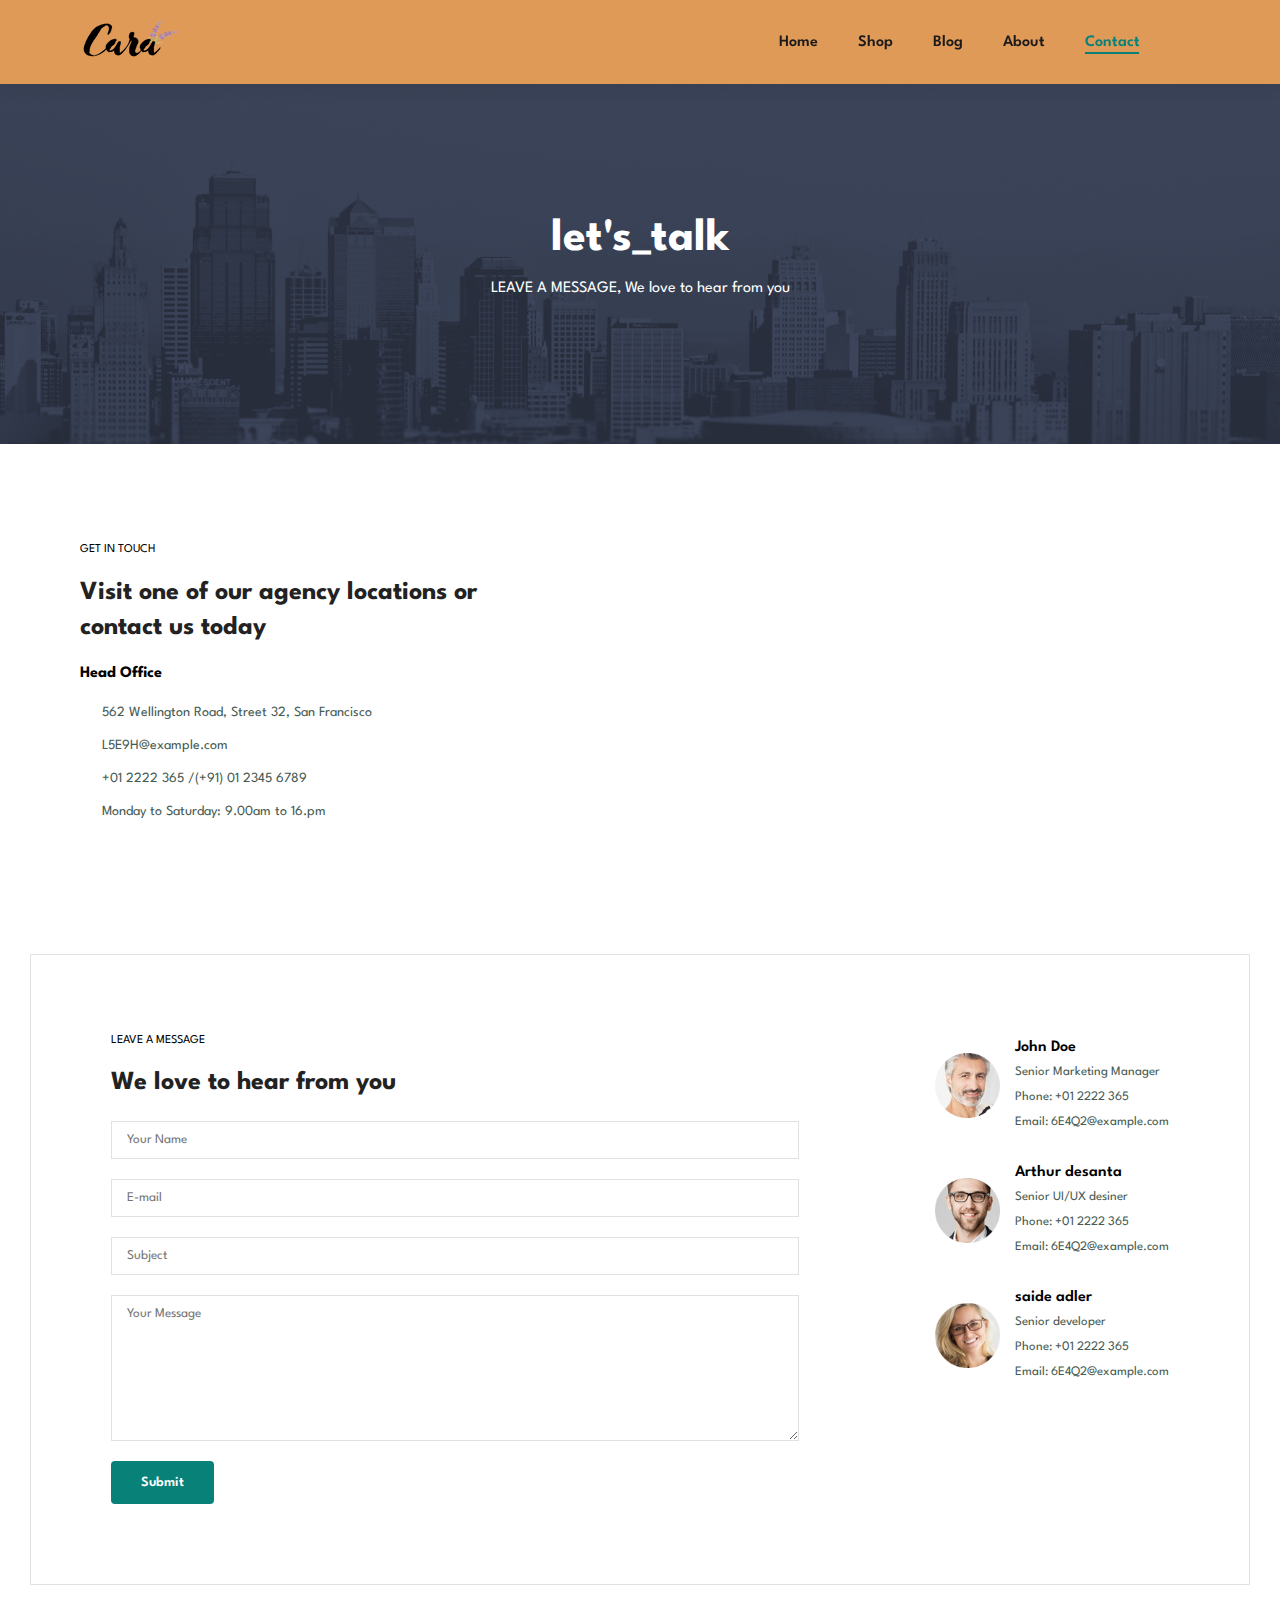
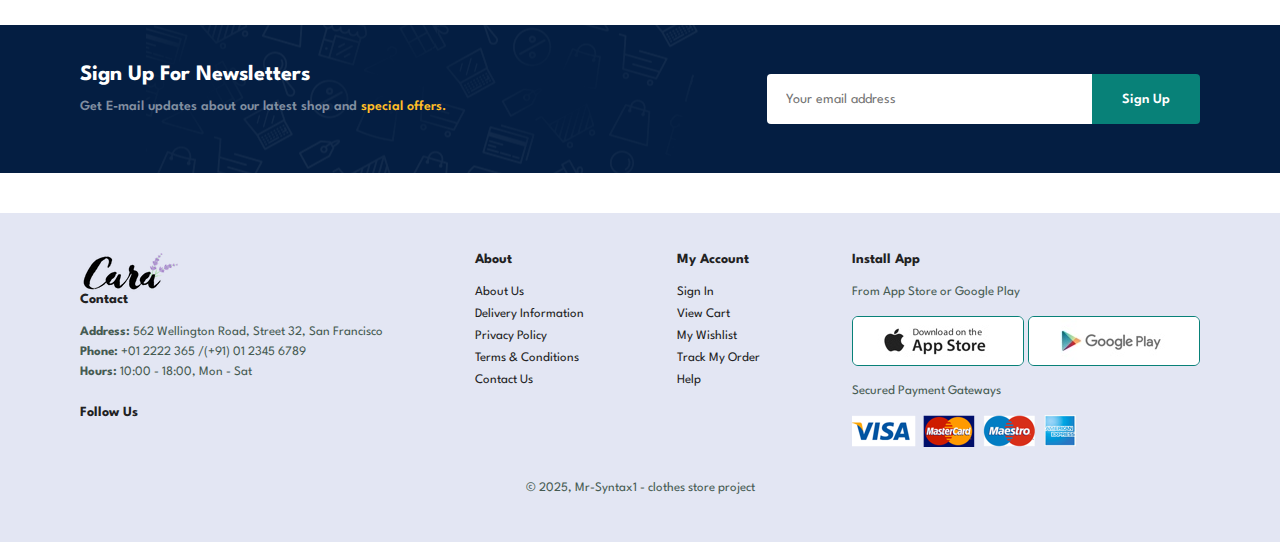
<file: contact.html>
<!DOCTYPE html>
<html lang="en">
<head>
    <meta charset="UTF-8">
    <meta name="viewport" content="width=device-width, initial-scale=1.0">
    <!-- Font Awesome pro-->
     <link rel="stylesheet" href="https://site-assets.fontawesome.com/releases/v7.0.1/css/all.css">
     <!-- icon -->
     <link rel="icon" href="./img/logo.png" type="image/x-icon">
    <!-- Custom CSS -->
    <link rel="stylesheet" href="./style.css">
    <title>shop</title>

</head>
<body>
    
    <section id="header">
        <a href="./index.html"><img src="./img/logo.png" class="logo" alt="logo"></a>

        <div>
            <ul id="navbor">
                <li><a href="./index.html">Home</a></li>
                <li><a href="./shop.html">Shop</a></li>
                <li><a href="./blog.html">Blog</a></li>
                <li><a href="./about.html">About</a></li>
                <li><a class="active" href="./contact.html">Contact</a></li>
                <li id="lg-bag"><a href="./cart.html">
                <i class="fa-sharp fa-regular fa-bag-shopping"></i></a></li>
                <a id="close"><i class="far fa-times"></i></a>
            </ul>
        </div>
        <div id="mobile">
            <a href="./cart.html"><i class="fa-sharp fa-regular fa-bag-shopping"></i></a>
            <i id="bar" class="fas fa-outdent"></i>
        </div>
    </section>

    
    <section id="about-header" >
        <h2>let's_talk</h2>
        <p>LEAVE A MESSAGE, We love to hear from you</p>
    </section>

    <section id="contact-details" class="section-p1">
        <div class="details">
            <span>GET IN TOUCH</span>
            <h2>Visit one of our agency locations or contact us today</h2>
            <h3>Head Office</h3>
            <div>
                <li>
                    <i class="fal fa-map"></i>
                    <p>562 Wellington Road, Street 32, San Francisco</p>
                </li>
                <li>
                    <i class="fal fa-envelope"></i>
                    <p>L5E9H@example.com</p>
                </li>
                <li>
                    <i class="fal fa-phone-alt"></i>
                    <p>+01 2222 365 /(+91) 01 2345 6789</p>
                </li>
                <li>
                    <i class="fal fa-clock"></i>
                    <p>Monday to Saturday: 9.00am to 16.pm</p>
                </li>
            </div>
        </div>

        <div class="map">
            <iframe src="https://www.google.com/maps/embed?pb=!1m18!1m12!1m3!1d2603.1484309285215!2d-123.11676019999999!3d49.2735846!2m3!1f0!2f0!3f0!3m2!1i1024!2i768!4f13.1!3m3!1m2!1s0x548673d78ed95555%3A0xe49028fdd128eda0!2sVancouverWebDev!5e0!3m2!1sfa!2s!4v1764958413466!5m2!1sfa!2s" width="600" height="450" style="border:0;" allowfullscreen="" loading="lazy" referrerpolicy="no-referrer-when-downgrade"></iframe>
        </div>
    </section>

    <section id="form-details">
        <form action="">
            <span>LEAVE A MESSAGE</span>
            <h2>We love to hear from you</h2>
            <input type="text" required placeholder="Your Name">
            <input type="email" required placeholder="E-mail">
            <input type="text" required placeholder="Subject">
            <textarea required name="" id="" cols="30" rows="10" placeholder="Your Message"></textarea>
            <button class="normal">Submit</button>
        </form>

        <div class="people">
            <div>
                <img src="./img/people/1.png" alt="people">
                <p><span>John Doe</span> Senior Marketing Manager <br> Phone: +01 2222 365 <br> Email: 6E4Q2@example.com</p>
            </div>
            <div>
                <img src="./img/people/2.png" alt="people">
                <p><span>Arthur desanta</span> Senior UI/UX desiner<br> Phone: +01 2222 365 <br> Email: 6E4Q2@example.com</p>
            </div>
            <div>
                <img src="./img/people/3.png" alt="people">
                <p><span>saide adler</span> Senior developer<br> Phone: +01 2222 365 <br> Email: 6E4Q2@example.com</p>
            </div>
        </div>
</section>



    <section id="newsletter" class="section-p1 section-m1">
        <div class="newstext">
            <h4>Sign Up For Newsletters</h4>
            <p>Get E-mail updates about our latest shop and <span>special offers.</span></p>
        </div>
        <div class="form">
            <form action="">
            <input type="email" placeholder="Your email address">
            <button type="submit" class="normal button">Sign Up</button>
            </form>
        </div>
    </section>

    <footer class="section-p1">
        <div class="col">
            <img src="./img/logo.png" alt="logo">
            <h4>Contact</h4>
            <p><strong>Address:</strong> 562 Wellington Road, Street 32, San Francisco</p>
            <p><strong>Phone:</strong> +01 2222 365 /(+91) 01 2345 6789</p>
            <p><strong>Hours:</strong> 10:00 - 18:00, Mon - Sat</p>
            <div class="follow">
                <h4>Follow Us</h4>
                <div class="icon">
                    <i class="fab fa-facebook-f fb"></i>
                    <i class="fab fa-twitter tw"></i>
                    <i class="fab fa-instagram ig"></i>
                    <i class="fab fa-pinterest-p pin"></i>
                    <i class="fab fa-youtube yt"></i>
                </div>
            </div>
        </div> 
        <div class="col">
            <h4>About</h4>
            <a href="#">About Us</a>
            <a href="#">Delivery Information</a>
            <a href="#">Privacy Policy</a>
            <a href="#">Terms & Conditions</a>
            <a href="#">Contact Us</a>
        </div>
        <div class="col">
            <h4>My Account</h4>
            <a href="#">Sign In</a>
            <a href="#">View Cart</a>
            <a href="#">My Wishlist</a>
            <a href="#">Track My Order</a>
            <a href="#">Help</a>
        </div>

        <div class="col install">
            <h4>Install App</h4>
            <p>From App Store or Google Play</p>
            <div class="row">
                <img src="./img/pay/app.jpg" alt="app">
                <img src="./img/pay/play.jpg" alt="play">
            </div>
            <p>Secured Payment Gateways</p>
            <img src="./img/pay/pay.png" alt="pay">
        </div>

        <div class="copyright">
            <p>© 2025, Mr-Syntax1 - clothes store project</p>
        </div>

    </footer>


    <script src="./script.js"></script>

</body>
</html>
</file>
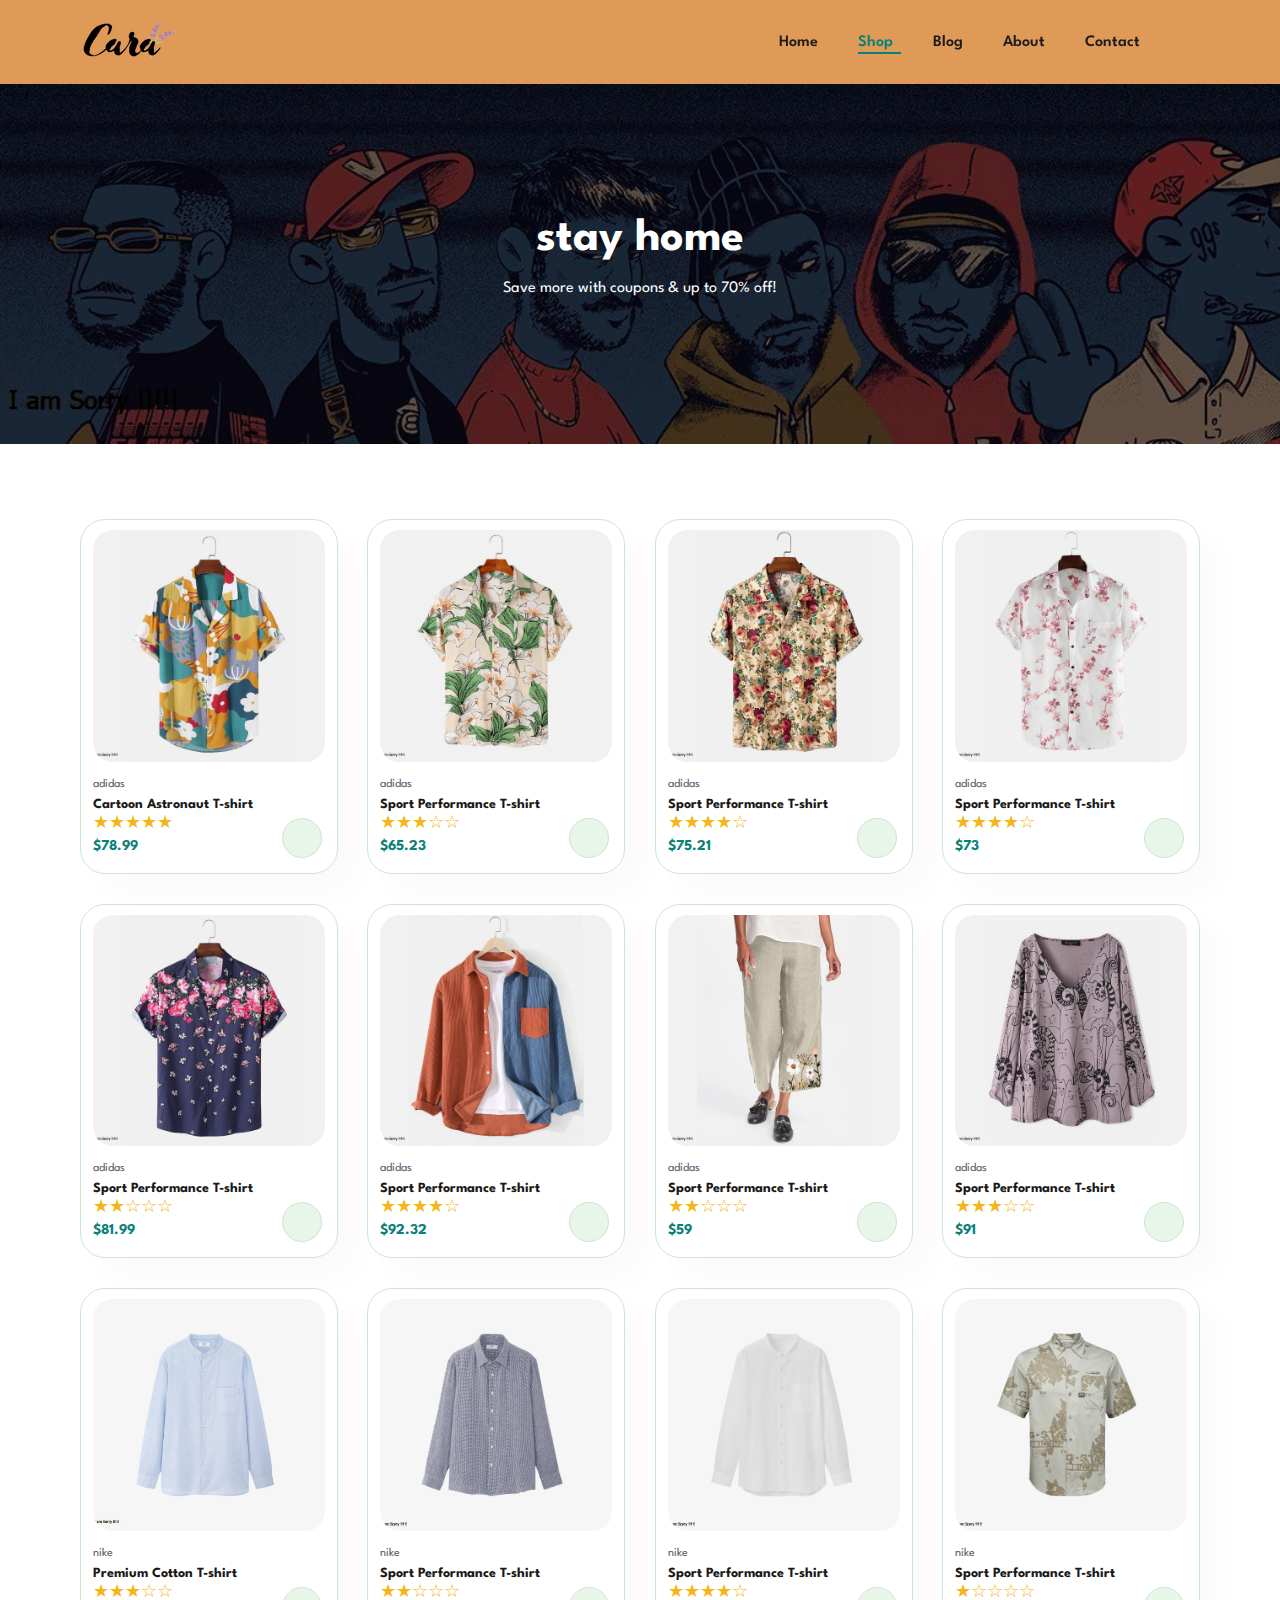
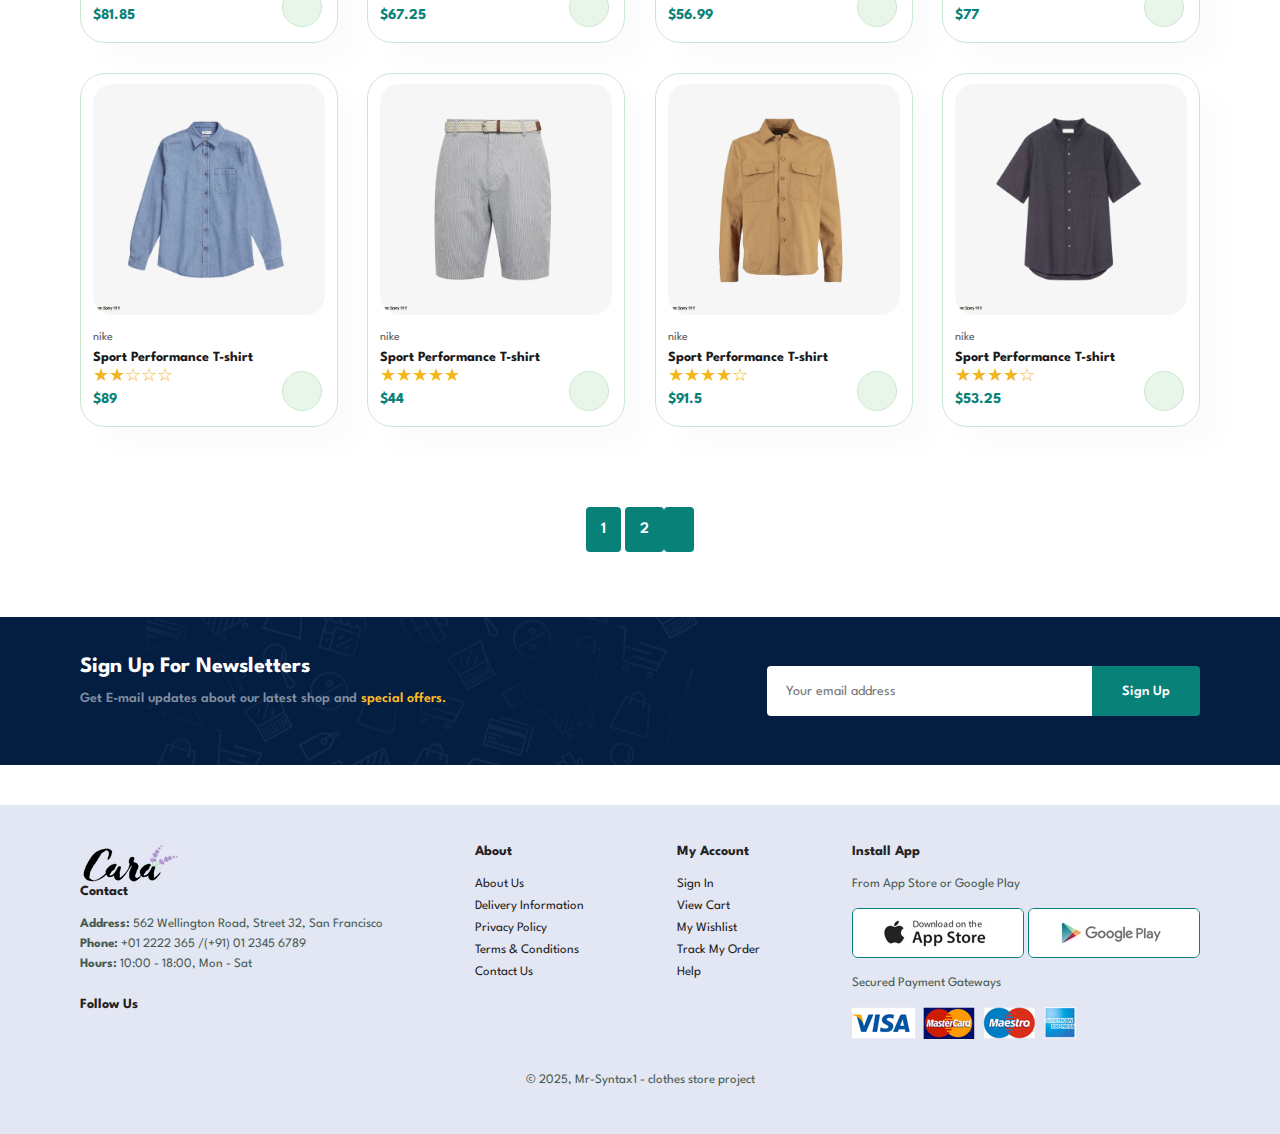
<file: shop.html>
<!DOCTYPE html>
<html lang="en">
<head>
    <meta charset="UTF-8">
    <meta name="viewport" content="width=device-width, initial-scale=1.0">
    <!-- Font Awesome pro-->
     <link rel="stylesheet" href="https://site-assets.fontawesome.com/releases/v7.0.1/css/all.css">
     <!-- icon -->
     <link rel="icon" href="./img/logo.png" type="image/x-icon">
    <!-- Custom CSS -->
    <link rel="stylesheet" href="./style.css">
    <title>shop</title>

</head>
<body>
    
    <section id="header">
        <a href="./index.html"><img src="./img/logo.png" class="logo" alt="logo"></a>

        <div>
            <ul id="navbor">
                <li><a href="./index.html">Home</a></li>
                <li><a class="active" href="./shop.html">Shop</a></li>
                <li><a href="./blog.html">Blog</a></li>
                <li><a href="./about.html">About</a></li>
                <li><a href="./contact.html">Contact</a></li>
                <li id="lg-bag"><a href="./cart.html">
                <i class="fa-sharp fa-regular fa-bag-shopping"></i></a></li>
                <a id="close"><i class="far fa-times"></i></a>
            </ul>
        </div>
        <div id="mobile">
            <a href="./cart.html"><i class="fa-sharp fa-regular fa-bag-shopping"></i></a>
            <i id="bar" class="fas fa-outdent"></i>
        </div>
    </section>

    <section id="page-header">
        <h2>stay home</h2>
        <p>Save more with coupons & up to 70% off!</p>
    </section>


    <section id="product1" class="section-p1">
        <div class="all-products">
            <!-- <div class="pro">
                <img src="./img/products/f1.jpg" alt="">
                <div class="des">
                    <span>adidas</span>
                    <h5>Cartoon Astronaut T-shirts</h5>
                    <div class="star">
                        <i class="fas fa-star"></i>
                        <i class="fas fa-star"></i>
                        <i class="fas fa-star"></i>
                        <i class="fas fa-star"></i>
                        <i class="fas fa-star"></i>
                    </div>
                    <h4>$78</h4>
                </div>
                <a href="#"><i class="fal fa-shopping-cart cart"></i></a>
            </div>
            <div class="pro">
                <img src="./img/products/f2.jpg" alt="">
                <div class="des">
                    <span>adidas</span>
                    <h5>Cartoon Astronaut T-shirts</h5>
                    <div class="star">
                        <i class="fas fa-star"></i>
                        <i class="fas fa-star"></i>
                        <i class="fas fa-star"></i>
                        <i class="fas fa-star"></i>
                        <i class="fas fa-star"></i>
                    </div>
                    <h4>$78</h4>
                </div>
                <a href="#"><i class="fal fa-shopping-cart cart"></i></a>
            </div>
            <div class="pro">
                <img src="./img/products/f3.jpg" alt="">
                <div class="des">
                    <span>adidas</span>
                    <h5>Cartoon Astronaut T-shirts</h5>
                    <div class="star">
                        <i class="fas fa-star"></i>
                        <i class="fas fa-star"></i>
                        <i class="fas fa-star"></i>
                        <i class="fas fa-star"></i>
                        <i class="fas fa-star"></i>
                    </div>
                    <h4>$78</h4>
                </div>
                <a href="#"><i class="fal fa-shopping-cart cart"></i></a>
            </div>
            <div class="pro">
                <img src="./img/products/f4.jpg" alt="">
                <div class="des">
                    <span>adidas</span>
                    <h5>Cartoon Astronaut T-shirts</h5>
                    <div class="star">
                        <i class="fas fa-star"></i>
                        <i class="fas fa-star"></i>
                        <i class="fas fa-star"></i>
                        <i class="fas fa-star"></i>
                        <i class="fas fa-star"></i>
                    </div>
                    <h4>$78</h4>
                </div>
                <a href="#"><i class="fal fa-shopping-cart cart"></i></a>
            </div>
            <div class="pro">
                <img src="./img/products/f5.jpg" alt="">
                <div class="des">
                    <span>adidas</span>
                    <h5>Cartoon Astronaut T-shirts</h5>
                    <div class="star">
                        <i class="fas fa-star"></i>
                        <i class="fas fa-star"></i>
                        <i class="fas fa-star"></i>
                        <i class="fas fa-star"></i>
                        <i class="fas fa-star"></i>
                    </div>
                    <h4>$78</h4>
                </div>
                <a href="#"><i class="fal fa-shopping-cart cart"></i></a>
            </div>
            <div class="pro">
                <img src="./img/products/f6.jpg" alt="">
                <div class="des">
                    <span>adidas</span>
                    <h5>Cartoon Astronaut T-shirts</h5>
                    <div class="star">
                        <i class="fas fa-star"></i>
                        <i class="fas fa-star"></i>
                        <i class="fas fa-star"></i>
                        <i class="fas fa-star"></i>
                        <i class="fas fa-star"></i>
                    </div>
                    <h4>$78</h4>
                </div>
                <a href="#"><i class="fal fa-shopping-cart cart"></i></a>
            </div>
            <div class="pro">
                <img src="./img/products/f7.jpg" alt="">
                <div class="des">
                    <span>adidas</span>
                    <h5>Cartoon Astronaut T-shirts</h5>
                    <div class="star">
                        <i class="fas fa-star"></i>
                        <i class="fas fa-star"></i>
                        <i class="fas fa-star"></i>
                        <i class="fas fa-star"></i>
                        <i class="fas fa-star"></i>
                    </div>
                    <h4>$78</h4>
                </div>
                <a href="#"><i class="fal fa-shopping-cart cart"></i></a>
            </div>
            <div class="pro">
                <img src="./img/products/f8.jpg" alt="">
                <div class="des">
                    <span>adidas</span>
                    <h5>Cartoon Astronaut T-shirts</h5>
                    <div class="star">
                        <i class="fas fa-star"></i>
                        <i class="fas fa-star"></i>
                        <i class="fas fa-star"></i>
                        <i class="fas fa-star"></i>
                        <i class="fas fa-star"></i>
                    </div>
                    <h4>$78</h4>
                </div>
                <a href="#"><i class="fal fa-shopping-cart cart"></i></a>
            </div> -->

            <!-- <div class="pro">
                <img src="./img/products/n1.jpg" alt="">
                <div class="des">
                    <span>adidas</span>
                    <h5>Cartoon Astronaut T-shirts</h5>
                    <div class="star">
                        <i class="fas fa-star"></i>
                        <i class="fas fa-star"></i>
                        <i class="fas fa-star"></i>
                        <i class="fas fa-star"></i>
                        <i class="fas fa-star"></i>
                    </div>
                    <h4>$78</h4>
                </div>
                <a href="#"><i class="fal fa-shopping-cart cart"></i></a>
            </div>
            <div class="pro">
                <img src="./img/products/n2.jpg" alt="">
                <div class="des">
                    <span>adidas</span>
                    <h5>Cartoon Astronaut T-shirts</h5>
                    <div class="star">
                        <i class="fas fa-star"></i>
                        <i class="fas fa-star"></i>
                        <i class="fas fa-star"></i>
                        <i class="fas fa-star"></i>
                        <i class="fas fa-star"></i>
                    </div>
                    <h4>$78</h4>
                </div>
                <a href="#"><i class="fal fa-shopping-cart cart"></i></a>
            </div>
            <div class="pro">
                <img src="./img/products/n3.jpg" alt="">
                <div class="des">
                    <span>adidas</span>
                    <h5>Cartoon Astronaut T-shirts</h5>
                    <div class="star">
                        <i class="fas fa-star"></i>
                        <i class="fas fa-star"></i>
                        <i class="fas fa-star"></i>
                        <i class="fas fa-star"></i>
                        <i class="fas fa-star"></i>
                    </div>
                    <h4>$78</h4>
                </div>
                <a href="#"><i class="fal fa-shopping-cart cart"></i></a>
            </div>
            <div class="pro">
                <img src="./img/products/n4.jpg" alt="">
                <div class="des">
                    <span>adidas</span>
                    <h5>Cartoon Astronaut T-shirts</h5>
                    <div class="star">
                        <i class="fas fa-star"></i>
                        <i class="fas fa-star"></i>
                        <i class="fas fa-star"></i>
                        <i class="fas fa-star"></i>
                        <i class="fas fa-star"></i>
                    </div>
                    <h4>$78</h4>
                </div>
                <a href="#"><i class="fal fa-shopping-cart cart"></i></a>
            </div>
            <div class="pro">
                <img src="./img/products/n5.jpg" alt="">
                <div class="des">
                    <span>adidas</span>
                    <h5>Cartoon Astronaut T-shirts</h5>
                    <div class="star">
                        <i class="fas fa-star"></i>
                        <i class="fas fa-star"></i>
                        <i class="fas fa-star"></i>
                        <i class="fas fa-star"></i>
                        <i class="fas fa-star"></i>
                    </div>
                    <h4>$78</h4>
                </div>
                <a href="#"><i class="fal fa-shopping-cart cart"></i></a>
            </div>
            <div class="pro">
                <img src="./img/products/n6.jpg" alt="">
                <div class="des">
                    <span>adidas</span>
                    <h5>Cartoon Astronaut T-shirts</h5>
                    <div class="star">
                        <i class="fas fa-star"></i>
                        <i class="fas fa-star"></i>
                        <i class="fas fa-star"></i>
                        <i class="fas fa-star"></i>
                        <i class="fas fa-star"></i>
                    </div>
                    <h4>$78</h4>
                </div>
                <a href="#"><i class="fal fa-shopping-cart cart"></i></a>
            </div>
            <div class="pro">
                <img src="./img/products/n7.jpg" alt="">
                <div class="des">
                    <span>adidas</span>
                    <h5>Cartoon Astronaut T-shirts</h5>
                    <div class="star">
                        <i class="fas fa-star"></i>
                        <i class="fas fa-star"></i>
                        <i class="fas fa-star"></i>
                        <i class="fas fa-star"></i>
                        <i class="fas fa-star"></i>
                    </div>
                    <h4>$78</h4>
                </div>
                <a href="#"><i class="fal fa-shopping-cart cart"></i></a>
            </div>
            <div class="pro">
                <img src="./img/products/n8.jpg" alt="">
                <div class="des">
                    <span>adidas</span>
                    <h5>Cartoon Astronaut T-shirts</h5>
                    <div class="star">
                        <i class="fas fa-star"></i>
                        <i class="fas fa-star"></i>
                        <i class="fas fa-star"></i>
                        <i class="fas fa-star"></i>
                        <i class="fas fa-star"></i>
                    </div>
                    <h4>$78</h4>
                </div>
                <a href="#"><i class="fal fa-shopping-cart cart"></i></a>
            </div> -->
        </div>
    </section>

        <section id="pagination" class="section-p1">
        <a href="#">1</a>
        <a href="#">2</a>
        <a href="#"><i class="fal fa-long-arrow-alt-right"></i></a>
    </section>

    <section id="newsletter" class="section-p1 section-m1">
        <div class="newstext">
            <h4>Sign Up For Newsletters</h4>
            <p>Get E-mail updates about our latest shop and <span>special offers.</span></p>
        </div>
        <div class="form">
            <form action="">
            <input type="email" placeholder="Your email address">
            <button type="submit" class="normal button">Sign Up</button>
            </form>
        </div>
    </section>

    <footer class="section-p1">
        <div class="col">
            <img src="./img/logo.png" alt="logo">
            <h4>Contact</h4>
            <p><strong>Address:</strong> 562 Wellington Road, Street 32, San Francisco</p>
            <p><strong>Phone:</strong> +01 2222 365 /(+91) 01 2345 6789</p>
            <p><strong>Hours:</strong> 10:00 - 18:00, Mon - Sat</p>
            <div class="follow">
                <h4>Follow Us</h4>
                <div class="icon">
                    <i class="fab fa-facebook-f fb"></i>
                    <i class="fab fa-twitter tw"></i>
                    <i class="fab fa-instagram ig"></i>
                    <i class="fab fa-pinterest-p pin"></i>
                    <i class="fab fa-youtube yt"></i>
                </div>
            </div>
        </div> 
        <div class="col">
            <h4>About</h4>
            <a href="#">About Us</a>
            <a href="#">Delivery Information</a>
            <a href="#">Privacy Policy</a>
            <a href="#">Terms & Conditions</a>
            <a href="#">Contact Us</a>
        </div>
        <div class="col">
            <h4>My Account</h4>
            <a href="#">Sign In</a>
            <a href="#">View Cart</a>
            <a href="#">My Wishlist</a>
            <a href="#">Track My Order</a>
            <a href="#">Help</a>
        </div>

        <div class="col install">
            <h4>Install App</h4>
            <p>From App Store or Google Play</p>
            <div class="row">
                <img src="./img/pay/app.jpg" alt="app">
                <img src="./img/pay/play.jpg" alt="play">
            </div>
            <p>Secured Payment Gateways</p>
            <img src="./img/pay/pay.png" alt="pay">
        </div>

        <div class="copyright">
            <p>© 2025, Mr-Syntax1 - clothes store project</p>
        </div>

    </footer>

    <script>
        const MainImg = document.getElementById("mainImag");
        const SmallImg = document.getElementsByClassName("small-img");
        
        SmallImg[0].onclick = function(){
            MainImg.src = SmallImg[0].src;
        }
        SmallImg[1].onclick = function(){
            MainImg.src = SmallImg[1].src;
        }
        SmallImg[2].onclick = function(){
            MainImg.src = SmallImg[2].src;
        }
        SmallImg[3].onclick = function(){
            MainImg.src = SmallImg[3].src;
        }
    </script>


    <script src="./script.js"></script>


    


</body>
</html>
</file>
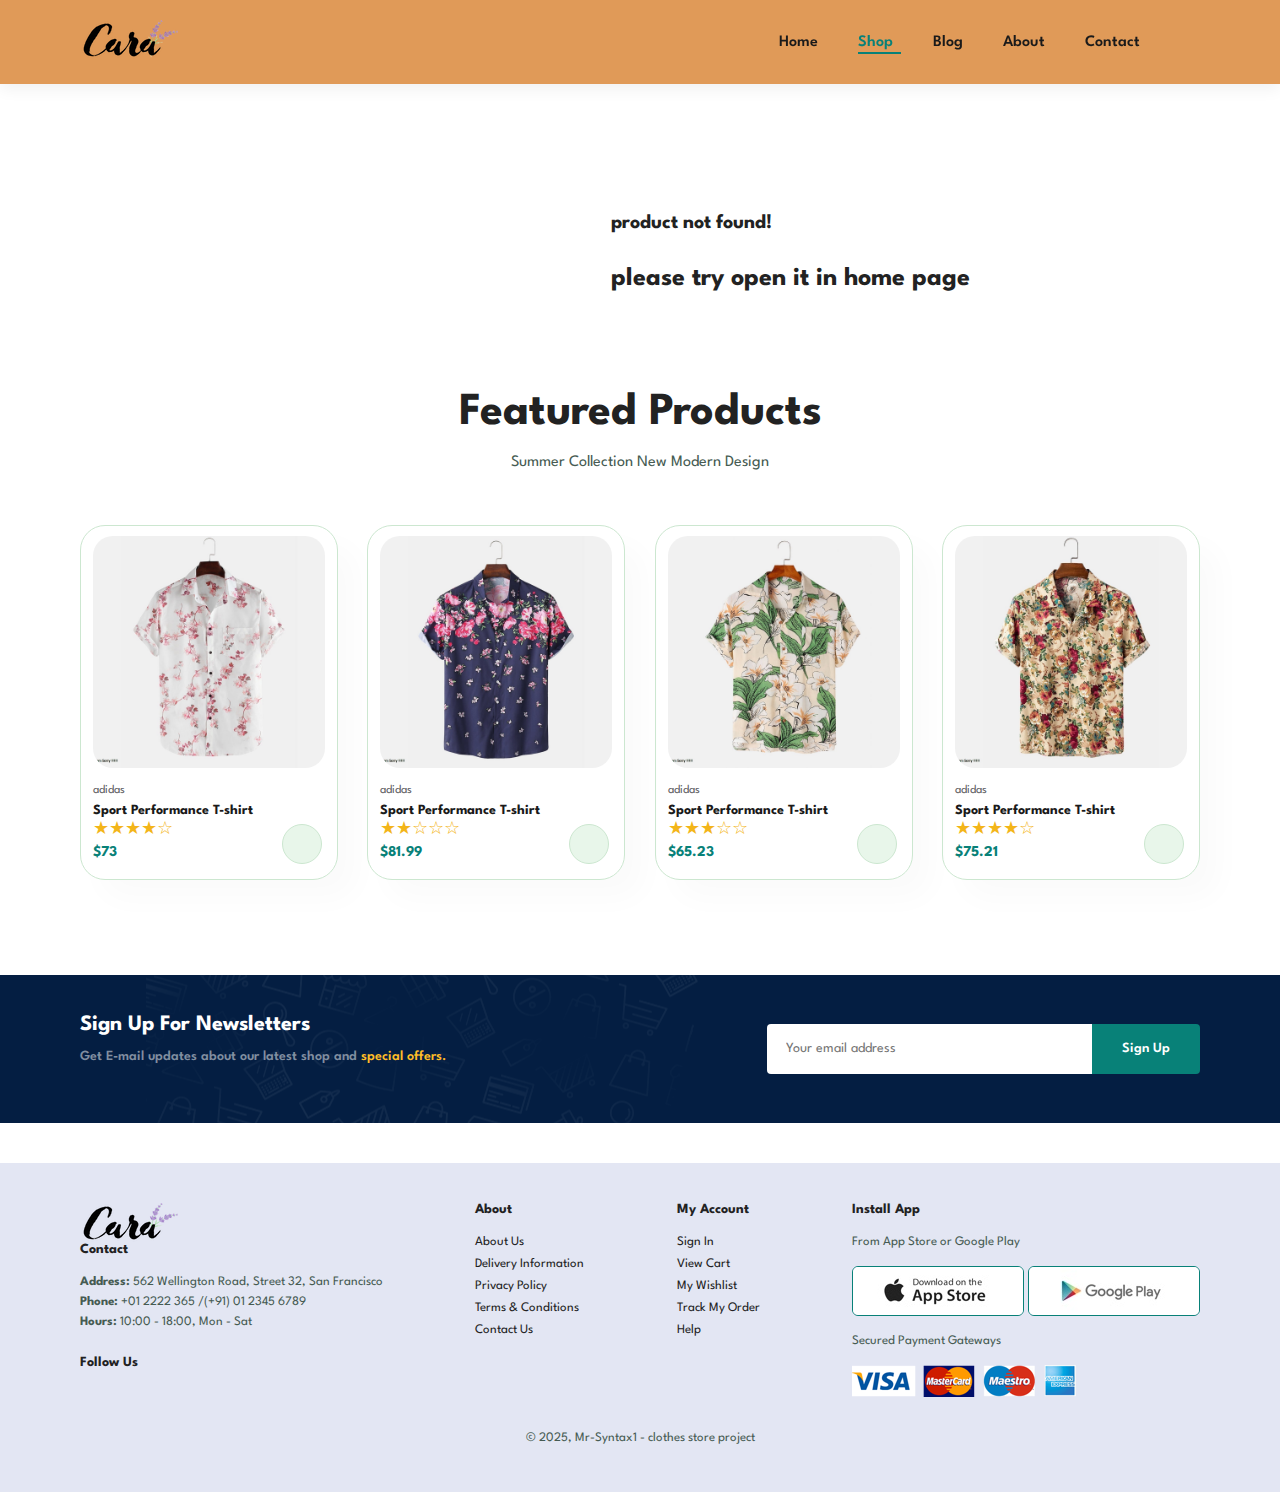
<file: sprouduct.html>
<!DOCTYPE html>
<html lang="en">
<head>
    <meta charset="UTF-8">
    <meta name="viewport" content="width=device-width, initial-scale=1.0">
    <!-- Font Awesome pro-->
     <link rel="stylesheet" href="https://site-assets.fontawesome.com/releases/v7.0.1/css/all.css">
     <!-- icon -->
     <link rel="icon" href="./img/logo.png" type="image/x-icon">
    <!-- Custom CSS -->
    <link rel="stylesheet" href="./style.css">
    <title>shop</title>

</head>
<body>
    
    <section id="header">
        <a href="./index.html"><img src="./img/logo.png" class="logo" alt="logo"></a>

        <div>
            <ul id="navbor">
                <li><a href="./index.html">Home</a></li>
                <li><a class="active" href="./shop.html">Shop</a></li>
                <li><a href="./blog.html">Blog</a></li>
                <li><a href="./about.html">About</a></li>
                <li><a href="./contact.html">Contact</a></li>
                <li id="lg-bag"><a href="./cart.html">
                <i class="fa-sharp fa-regular fa-bag-shopping"></i></a></li>
                <a id="close"><i class="far fa-times"></i></a>
            </ul>
        </div>
        <div id="mobile">
            <a href="./cart.html"><i class="fa-sharp fa-regular fa-bag-shopping"></i></a>
            <i id="bar" class="fas fa-outdent"></i>
        </div>
    </section>

    <section id="prodetails" class="section-p1">
    <div class="single-pro-image">
        <img width="100%" id="mainImag" alt="">

        <div class="smal-image-group" id="smallImagesContainer"></div>
    </div>

    <div class="single-pro-details">
        <h4 id="productTitle"></h4>
        <h2 id="productPrice"></h2>

        <span id="productDesc"></span>
        
    </div>
    </section>


    <section id="product1" class="section-p1">
        <h2>Featured Products</h2>
        <p>Summer Collection New Modern Design</p>
        <div class="pro-container4">
            <!-- <div class="pro">
                <img src="./img/products/n1.jpg" alt="">
                <div class="des">
                    <span>adidas</span>
                    <h5>Cartoon Astronaut T-shirts</h5>
                    <div class="star">
                        <i class="fas fa-star"></i>
                        <i class="fas fa-star"></i>
                        <i class="fas fa-star"></i>
                        <i class="fas fa-star"></i>
                        <i class="fas fa-star"></i>
                    </div>
                    <h4>$78</h4>
                </div>
                <a href="#"><i class="fal fa-shopping-cart cart"></i></a>
            </div>
            <div class="pro">
                <img src="./img/products/n2.jpg" alt="">
                <div class="des">
                    <span>adidas</span>
                    <h5>Cartoon Astronaut T-shirts</h5>
                    <div class="star">
                        <i class="fas fa-star"></i>
                        <i class="fas fa-star"></i>
                        <i class="fas fa-star"></i>
                        <i class="fas fa-star"></i>
                        <i class="fas fa-star"></i>
                    </div>
                    <h4>$78</h4>
                </div>
                <a href="#"><i class="fal fa-shopping-cart cart"></i></a>
            </div>
            <div class="pro">
                <img src="./img/products/n3.jpg" alt="">
                <div class="des">
                    <span>adidas</span>
                    <h5>Cartoon Astronaut T-shirts</h5>
                    <div class="star">
                        <i class="fas fa-star"></i>
                        <i class="fas fa-star"></i>
                        <i class="fas fa-star"></i>
                        <i class="fas fa-star"></i>
                        <i class="fas fa-star"></i>
                    </div>
                    <h4>$78</h4>
                </div>
                <a href="#"><i class="fal fa-shopping-cart cart"></i></a>
            </div>
            <div class="pro">
                <img src="./img/products/n4.jpg" alt="">
                <div class="des">
                    <span>adidas</span>
                    <h5>Cartoon Astronaut T-shirts</h5>
                    <div class="star">
                        <i class="fas fa-star"></i>
                        <i class="fas fa-star"></i>
                        <i class="fas fa-star"></i>
                        <i class="fas fa-star"></i>
                        <i class="fas fa-star"></i>
                    </div>
                    <h4>$78</h4>
                </div>
                <a href="#"><i class="fal fa-shopping-cart cart"></i></a>
            </div>
            <div class="pro">
                <img src="./img/products/n5.jpg" alt="">
                <div class="des">
                    <span>adidas</span>
                    <h5>Cartoon Astronaut T-shirts</h5>
                    <div class="star">
                        <i class="fas fa-star"></i>
                        <i class="fas fa-star"></i>
                        <i class="fas fa-star"></i>
                        <i class="fas fa-star"></i>
                        <i class="fas fa-star"></i>
                    </div>
                    <h4>$78</h4>
                </div>
                <a href="#"><i class="fal fa-shopping-cart cart"></i></a>
            </div>
            <div class="pro">
                <img src="./img/products/n6.jpg" alt="">
                <div class="des">
                    <span>adidas</span>
                    <h5>Cartoon Astronaut T-shirts</h5>
                    <div class="star">
                        <i class="fas fa-star"></i>
                        <i class="fas fa-star"></i>
                        <i class="fas fa-star"></i>
                        <i class="fas fa-star"></i>
                        <i class="fas fa-star"></i>
                    </div>
                    <h4>$78</h4>
                </div>
                <a href="#"><i class="fal fa-shopping-cart cart"></i></a>
            </div>
            <div class="pro">
                <img src="./img/products/n7.jpg" alt="">
                <div class="des">
                    <span>adidas</span>
                    <h5>Cartoon Astronaut T-shirts</h5>
                    <div class="star">
                        <i class="fas fa-star"></i>
                        <i class="fas fa-star"></i>
                        <i class="fas fa-star"></i>
                        <i class="fas fa-star"></i>
                        <i class="fas fa-star"></i>
                    </div>
                    <h4>$78</h4>
                </div>
                <a href="#"><i class="fal fa-shopping-cart cart"></i></a>
            </div>
            <div class="pro">
                <img src="./img/products/n8.jpg" alt="">
                <div class="des">
                    <span>adidas</span>
                    <h5>Cartoon Astronaut T-shirts</h5>
                    <div class="star">
                        <i class="fas fa-star"></i>
                        <i class="fas fa-star"></i>
                        <i class="fas fa-star"></i>
                        <i class="fas fa-star"></i>
                        <i class="fas fa-star"></i>
                    </div>
                    <h4>$78</h4>
                </div>
                <a href="#"><i class="fal fa-shopping-cart cart"></i></a>
            </div> -->
        </div>
    </section>


    <section id="newsletter" class="section-p1 section-m1">
        <div class="newstext">
            <h4>Sign Up For Newsletters</h4>
            <p>Get E-mail updates about our latest shop and <span>special offers.</span></p>
        </div>
        <div class="form">
            <form action="">
            <input type="email" placeholder="Your email address">
            <button type="submit" class="normal button">Sign Up</button>
            </form>
        </div>
    </section>

    <footer class="section-p1">
        <div class="col">
            <img src="./img/logo.png" alt="logo">
            <h4>Contact</h4>
            <p><strong>Address:</strong> 562 Wellington Road, Street 32, San Francisco</p>
            <p><strong>Phone:</strong> +01 2222 365 /(+91) 01 2345 6789</p>
            <p><strong>Hours:</strong> 10:00 - 18:00, Mon - Sat</p>
            <div class="follow">
                <h4>Follow Us</h4>
                <div class="icon">
                    <i class="fab fa-facebook-f fb"></i>
                    <i class="fab fa-twitter tw"></i>
                    <i class="fab fa-instagram ig"></i>
                    <i class="fab fa-pinterest-p pin"></i>
                    <i class="fab fa-youtube yt"></i>
                </div>
            </div>
        </div> 
        <div class="col">
            <h4>About</h4>
            <a href="#">About Us</a>
            <a href="#">Delivery Information</a>
            <a href="#">Privacy Policy</a>
            <a href="#">Terms & Conditions</a>
            <a href="#">Contact Us</a>
        </div>
        <div class="col">
            <h4>My Account</h4>
            <a href="#">Sign In</a>
            <a href="#">View Cart</a>
            <a href="#">My Wishlist</a>
            <a href="#">Track My Order</a>
            <a href="#">Help</a>
        </div>

        <div class="col install">
            <h4>Install App</h4>
            <p>From App Store or Google Play</p>
            <div class="row">
                <img src="./img/pay/app.jpg" alt="app">
                <img src="./img/pay/play.jpg" alt="play">
            </div>
            <p>Secured Payment Gateways</p>
            <img src="./img/pay/pay.png" alt="pay">
        </div>

        <div class="copyright">
            <p>© 2025, Mr-Syntax1 - clothes store project</p>
        </div>

    </footer>

    <script>
        const MainImg = document.getElementById("mainImag");
        const SmallImg = document.getElementsByClassName("small-img");
        
        SmallImg[0].onclick = function(){
            MainImg.src = SmallImg[0].src;
        }
        SmallImg[1].onclick = function(){
            MainImg.src = SmallImg[1].src;
        }
        SmallImg[2].onclick = function(){
            MainImg.src = SmallImg[2].src;
        }
        SmallImg[3].onclick = function(){
            MainImg.src = SmallImg[3].src;
        }
    </script>
 
    

    <script src="./script.js"></script>

</body>
</html>
</file>
<file: style.css>
@import url("https://fonts.googleapis.com/css2?family=Spartan:wght@100;200;300;400;500;600;700;800;900&display=swap");

* {
  margin: 0;
  padding: 0;
  box-sizing: border-box;
  font-family: "Spartan", sans-serif;
}

body{
    width: 100%;
}

/* ==== Global Styles Start ==== */

h1 {
  font-size: 50px;
  line-height: 64px;
  color: #222;
}

h2 {
  font-size: 46px;
  line-height: 54px;
  color: #222;
}

h4 {
  font-size: 20px;
  color: #222;
}

h6 {
  font-weight: 700;
  font-size: 12px;
}

p {
  font-size: 16px;
  color: #465b52;
  margin: 15px 0 20px 0;
}

.section-p1 {
  padding: 40px 80px;
}

.section-m1 {
  margin: 40px 0;
}

button.normal{
  font-size: 14px;
  font-weight: 600;
  padding: 15px 30px;
  color: #000;
  background-color: #fff;
  border-radius: 4px;
  cursor: pointer;
  border: none;
  outline: none;
  transition: 0.2s ease;
}

button.white{
  font-size: 14px;
  font-weight: 600;
  padding: 15px 30px;
  color: #fff;
  background: transparent;
  border: 1px solid #fff;
  cursor: pointer;
  border-radius: 4px;
  outline: none;
  transition: 0.2s ease;
}

body {
  width: 100%;
}

/* ==== Global Styles End ==== */

/* ==== Swiper Styles Start ==== */
/* ==== بهبود اسلایدرها - حرکت روان و ورود از راست ==== */
.swiper-slide {
    opacity: 0;
    transform: translateX(50px);
    transition: all 0.6s ease;
    margin-top: 40px;
}

.swiper-slide-active,
.swiper-slide-duplicate-active,
.swiper-slide-prev,
.swiper-slide-next {
    opacity: 1 !important;
    transform: translateX(0) !important;
}

/* وقتی اسلایدر در حال حرکت هست، همه اسلایدها قابل دیدن باشن */
.featuredSwiper .swiper-slide,
.arrivalsSwiper .swiper-slide {
    opacity: 1;
    transform: none;
}

/* دکمه‌های ناوبری رو زیباتر و ثابت کن */
.swiper-button-next,
.swiper-button-prev {
    background: white;
    width: 44px;
    height: 44px;
    border-radius: 50%;
    box-shadow: 0 4px 15px rgba(0,0,0,0.15);
    color: #088178 !important;
    opacity: 0.9;
    transition: all 0.3s ease;
}

.swiper-button-next:hover,
.swiper-button-prev:hover {
    opacity: 1;
    transform: scale(1.1);
    box-shadow: 0 6px 20px rgba(0,0,0,0.2);
}

.swiper-button-next:after,
.swiper-button-prev:after {
    font-size: 18px !important;
    font-weight: bold;
}
.star{
    font-size: 18px;
    color: rgb(243, 181, 25);
}

.swiper-pagination-bullet-active {
    background: #088178 !important;
}

.swiper-pagination-bullet {
    display: none !important;
}

.textloop{
    background-color: rgb(189, 66, 66);
    height: 40px;
    color: white;
    display: flex;
    justify-content: center;
    align-items: center;
    border-radius: 3px;
}
.swiper-slide .cart{
    width: 40px;
    height: 40px;
    line-height: 40px;
    border-radius: 50px;
    background-color: #e8f6ea;
    font-weight: 500;
    font-size: 16px;
    position: absolute;
    bottom: 15px;
    right: 15px;
    transition: all 0.2s ease;
}


.swiper-slide .cart:hover{
    background-color: #088178;
    color: #fff;
}

/* ==== Swiper Styles End ==== */

/* ==== home page start ==== */

/* ==== Header Start ==== */

#header{
    display: flex;
    align-items: center;
    justify-content: space-between;
    padding: 20px 80px;
    background: #e09a58;
    box-shadow: 0 5px 15px rgba(0,0,0,0.06);
    z-index: 999;
    position: sticky;
    top: 0;
    left: 0;
}

#navbor{
    display: flex;
    align-items: center;
    justify-content: center;
}

#navbor li{
    list-style: none;
    padding: 0 20px;
    position: relative;
}

#navbor li a{
    text-decoration: none;
    font-size: 1rem;
    font-weight: 600;
    color: #1a1a1a;
    transition: 0.3s ease;
}

#navbor li a:hover,
#navbor li a.active{
    color: #088178;
}

#navbor li a.active::after{
    content: "";
    width: 57%;
    height: 2px;
    background: #088178;
    position: absolute;
    bottom: -4px;
    left: 20px;
}

#mobile{
    display: none;
    align-items: center;
}

#close{
    display: none;
    cursor: pointer;
}

i{
    font-size: 1.3rem;
    color: #1a1a1a;
    transition: 0.3s ease;
}

i:hover{
    color: #088178;
}
/* ==== Header End ==== */

#hero{
    background-image: url("./img/hero4.png");
    height: 90vh;
    width: 100%;
    background-size: cover;
    background-position: top 25% right 0;
    padding: 0 80px;
    display: flex;
    flex-direction: column;
    align-items: flex-start;
    justify-content: center;
    background-repeat: no-repeat;
}

#hero h4{
    padding-bottom: 15px;
}

#hero h1{
    color: #088178;
}

#hero button{
    background-image: url("./img/button.png");
    background-color: transparent;
    color: #088178;
    border: 0;
    padding: 14px 80px 14px 65px;
    background-repeat: no-repeat;
    cursor: pointer;
    font-weight: 700;
    font-size: 15px;
}

/* ==== Features Start ==== */
#feature{
    display: flex;
    align-items: center;
    justify-content: space-between;
    flex-wrap: wrap;
}

#feature .fe-box{
    width: 180px;
    text-align: center;
    padding: 25px 15px;
    box-shadow: 20px 20px 34px rgba(0,0,0,0.07);
    border: 1px solid #cce7d0;
    border-radius: 4px;
    margin: 15px 0;
    transition: all 0.3s ease;
    cursor: pointer;
}

#feature .fe-box:hover{
    box-shadow: 10px 10px 55px rgba(255, 153, 0, 0.205);
}

#feature .fe-box img{
    width: 100%;
    margin-bottom: 10px;
}

#feature .fe-box h6{
    display: inline-block;
    padding: 9px 8px 6px 8px;
    line-height: 1;
    border-radius: 4px;
    color: #088178;
    background-color: #fddde4;
}

#feature .fe-box:nth-child(2) h6{
    background-color: #cdebbc;
}

#feature .fe-box:nth-child(3) h6{
    background-color: #d1e8f2;
}

#feature .fe-box:nth-child(4) h6{
    background-color: #cdd4f8;
}

#feature .fe-box:nth-child(5) h6{
    background-color: #f6dbf6;
}

#feature .fe-box:nth-child(6) h6{
    background-color: #fff2e5;
}
/* ==== Features End ==== */

/* ==== Product Start ==== */
#product1{
    text-align: center;
}

/* Original product container styles (for non-swiper pages) */
#product1 .pro-container{
    display: flex;
    justify-content: space-between;
    padding-top: 20px;
    flex-wrap: wrap;
}

#product1 .pro-container2{
    display: flex;
    justify-content: space-between;
    padding-top: 20px;
    flex-wrap: wrap;
}

#product1 .pro-container4{
    display: flex;
    justify-content: space-between;
    padding-top: 20px;
    flex-wrap: wrap;
}

.all-products{
    display: flex;
    justify-content: space-between;
    padding-top: 20px;
    flex-wrap: wrap;
}

#product1 .pro{
    width: 23%;
    min-width: 250px;
    padding: 10px 12px;
    border: 1px solid #cce7d0;
    border-radius: 25px;
    cursor: pointer;
    box-shadow: 20px 20px 30px rgba(0,0,0,0.02);
    margin: 15px 0;
    transition: all 0.2s ease;
    position: relative;
}

#product1 .pro:hover{
    scale: calc(1.01);
    box-shadow: 20px 20px 30px rgba(0,0,0,0.06);
}

#product1 .pro img{
    width: 100%;
    border-radius: 20px;
}

#product1 .pro .des{
    text-align: start;
    padding: 10px 0;
}

#product1 .pro .des span{
    color: #606063;
    font-size: 12px;
}

#product1 .pro .des h5{
    padding-top: 7px;
    color: #1a1a1a;
    font-size: 14px;
}

#product1 .pro .des i{
    font-size: 12px;
    color: rgb(243, 181, 25);
}

#product1 .pro .des h4{
    padding-top: 7px;
    font-size: 15px;
    font-weight: 700;
    color: #088178;
}

#product1 .pro .cart{
    width: 40px;
    height: 40px;
    line-height: 40px;
    border-radius: 50px;
    background-color: #e8f6ea;
    font-weight: 500;
    font-size: 16px;
    color: #088178;
    border: 1px solid #cce7d0;
    position: absolute;
    bottom: 15px;
    right: 15px;
    transition: all 0.4s ease;
}

#product1 .pro .cart:hover{
    background-color: #088178;
    color: #fff;
}
/* ==== Product End ==== */

/* ==== Banner Start ==== */
#banner{
    display: flex;
    flex-direction: column;
    justify-content: center;
    align-items: center;
    text-align: center;
    background-image: url("./img/banner/b2.jpg");
    width: 100%;
    height: 55vh;
    background-size: cover;
    background-position: center;
}

#banner button{
    transition: all 0.3s ease;
}

#banner h4{
    color: #fff;
    font-size: 16px;
}

#banner h2{
    color: #fff;
    font-size: 30px;
    padding: 10px 0;
}

#banner h2 span{
    color: #ef3636;
}

#banner button:hover{
    background-color: #088178;
    color: #fff;
}

#sm-banner{
    display: flex;
    justify-content: space-between;
    flex-wrap: wrap;
} 

#sm-banner .banner-box{
    display: flex;
    flex-direction: column;
    justify-content: center;
    align-items: flex-start;
    background-image: url("./img/banner/b17.jpg");
    min-width: 49%;
    height: 50vh;
    background-size: cover;
    background-position: center;
    padding: 30px;
    border-radius: 10px;
    transition: all 0.3s ease;
}

#sm-banner .banner-box:hover{
    scale: calc(1.012);
    box-shadow: 0px 8px 15px rgba(218, 130, 16, 0.4);
}

#sm-banner .banner-box h4{
    color: #fff;
    font-size: 20px;
    font-weight: 300;
}

#sm-banner .banner-box h2{
    color: #fff;
    font-size: 28px;
    font-weight: 800;
}

#sm-banner .banner-box span{
    color: #fff;
    font-size: 14px;
    font-weight: 500;
    padding-bottom: 15px;
}

#sm-banner .banner-box:hover button{
    background-color: #088178;
    border: 1px solid #088178;
}

#sm-banner .banner-box2{
    background-image: url("./img/banner/b10.jpg");
}

#banner3{
    display: flex;
    justify-content: space-between;
    flex-wrap: wrap;
    padding: 0 80px;
}

#banner3 .banner-box{
    display: flex;
    flex-direction: column;
    justify-content: center;
    align-items: flex-start;
    background-image: url("./img/banner/b7.jpg");
    min-width: 30%;
    height: 30vh;
    background-size: cover;
    background-position: center;
    padding: 20px;
    margin-bottom: 20px;
    cursor: pointer;
    transition: all 0.3s ease;
    border-radius: 6px;
}

#banner3 .banner-box:hover{
    scale: calc(1.03);
    box-shadow: 10px 10px 55px rgba(255, 153, 0, 0.233);
}

#banner3 .banner-box2{
    background-image: url("./img/banner/b4.jpg");
    border-radius: 6px;
}

#banner3 .banner-box3{
    background-image: url("./img/banner/b18.jpg");
    border-radius: 6px;
    min-width: 450px;
}

#banner3 .banner-box h2{
    color: #fff;
    font-weight: 900;
    font-size: 22px;
    text-transform: uppercase;
}

#banner3 .banner-box h3{
    color: #ec544e;
    font-weight: 800;
    font-size: 15px;
}
/* ==== Banner End ==== */

/* ==== Newsletter Start ==== */
#newsletter{
    display: flex;
    justify-content: space-between;
    flex-wrap: wrap;
    align-items: center;
    background-image: url("./img/banner/b14.png");
    background-repeat: no-repeat;
    background-position: 20% 30%;
    background-color: #041e42;
}

#newsletter h4{
    font-size: 22px;
    font-weight: 700;
    color: #fff;
}

#newsletter p{
    font-size: 14px;
    font-weight: 600;
    color: #818ea0;
}

#newsletter p span{
    color: #ffbd27;
}

#newsletter .form{
    display: flex;
    width: 40%;
}

#newsletter form{
    width: 100%;
    display: flex;
}

#newsletter input{
    margin-left: 15px;
    height: 3.125rem;
    padding: 0 1.25em;
    font-size: 14px;
    width: 100%;
    border: 1px solid transparent;
    border-radius: 4px;
    outline: none;
    border-top-right-radius: 0;
    border-bottom-right-radius: 0;
}

#newsletter .button{
    background-color: #088178;
    color: #fff;
    white-space: nowrap;
    border-top-left-radius: 0;
    border-bottom-left-radius: 0;
}
/* ==== Newsletter End ==== */

/* ==== Footer Start ==== */
footer{
    display: flex;
    flex-wrap: wrap;
    justify-content: space-between;
    background-color: #e3e6f3;
}

footer .col{
    display: flex;
    flex-direction: column;
    align-items: flex-start;
    margin-bottom: 20px;
}

footer .logo{
    margin-bottom: 30px;
}

footer h4{
    font-size: 14px;
    padding-bottom: 20px;
}

footer p{
    font-size: 13px;
    margin: 0 0 8px 0;
}

footer a{
    font-size: 13px;
    text-decoration: none;
    color: #222;
    margin-bottom: 10px;
    transition: all 0.2s ease;
}

footer .follow{
    margin-top: 20px;
}

footer .follow i{
    color: #323b37;
    padding-right: 4px;
    cursor: pointer;
}

footer .install .row img{
    border: 1px solid #088178;
    border-radius: 6px;
    cursor: pointer;
}

footer .install img{
    margin: 10px 0 15px 0;
    cursor: pointer;
}

footer .install .pay{
    margin-top: 20px;
}

footer .install img{
    margin: 10px 0 15px 0;
}

footer .follow i:hover,
footer a:hover{
    color: #d49318d7;
}

footer .copyright{
    width: 100%;
    text-align: center;
}
/* ==== Footer End ==== */

/* ==== home page end ==== */

/* ==== shop page Start ==== */
#page-header{
    background-image: url("./img/banner/b1.jpg");
    width: 100%;
    height: 40vh;
    background-size: cover;
    display: flex;
    justify-content: center;
    text-align: center;
    flex-direction: column;
    padding: 14px;
}

#page-header h2,
#page-header p{
    color: #fff;
}

#blog-header h2,
#blog-header p{
    color: #fff;
}

#pagination{
    text-align: center;
}

#pagination a{
    text-decoration: none;
    background-color: #088178;
    padding: 15px;
    border-radius: 4px;
    color: #fff;
    font-weight: 600;
}

#pagination a i{
    font-size: 16px;
    font-weight: 600;
}

#pagination a{
    transition: all 0.3s ease;
}

#pagination a:hover{
    color: #d49318d7;
}
/* ==== shop page End ==== */

/* ==== single product start ==== */
#prodetails{
    display: flex;
    margin-top: 20px;
    justify-content: space-around;
}

#prodetails .single-pro-image{
    width: 400px;
    margin-right: 50px;
    width: 35%;
}

.smal-image-group{
    display: flex;
    justify-content: space-between;
}

.small-image-col{
    flex-basis: 24%;
    cursor: pointer;
}

#prodetails .single-pro-details{
    width: 50% ;
    padding-top: 30px;
}

#prodetails .single-pro-details h4{
    padding: 40px 0 20px 0;
}

#prodetails .single-pro-details h2{
    font-size: 26px;
}

#prodetails .single-pro-details select{
    display: block;
    padding: 5px 10px;
    margin-bottom: 10px;
    outline: none;
}

#prodetails .single-pro-details input{
    width: 50px;
    height: 47px;
    padding-left: 10px;
    font-size: 16px;
    margin-right: 10px;
    outline: none;
}

#prodetails .single-pro-details button{
    background-color: #088178;
    color: #fff;
    transition: all 0.3s ease;
}

#prodetails .single-pro-details button:hover{
    background-color: #08afa4;
    color: #fff;
}

#prodetails .single-pro-details span{
    line-height: 25px;
}
/* ==== single product end ==== */

/* ==== blog Start ==== */
#blog-header{
    background-image: url("./img/banner/b19.jpg");
    width: 100%;
    height: 40vh;
    background-size: cover;
    display: flex;
    justify-content: center;
    text-align: center;
    flex-direction: column;
    padding: 14px;
    margin-bottom: 80px;
}

#blog{
    padding: 50px 0 30px;
    margin-left: 20px;
}

#blog .blog-box{
    display: flex;
    align-items: center;
    width: 100%;
    position: relative;
    padding-bottom: 90px;
}

#blog .blog-img{
    width: 50%;
    margin-right: 40px;
}

#blog img{
    width: 100%;
    max-height: 700px;
    object-fit: scale-down;
}

#blog .blog-details{
    width: 50%;
}

#blog .blog-details a{
    text-decoration: none;
    font-size: 11px;
    color: #000;
    font-weight: 700;
    position: relative;
    transition: all 0.3s ease;
}

#blog .blog-details a:hover{
    color: #d49318d7;
}

#blog .blog-details a::after{
    content: "";
    width: 50px;
    height: 1px;
    background-color: #000;
    position: absolute;
    top: 7px;
    right: -60px;
}

#blog .blog-details a:hover::after{
    background-color: #d49318d7;
}

#blog .blog-box h1{
    position: absolute;
    top: -40px;
    left: 120px;
    font-size: 70px;
    font-weight: 700;
    color: #c9cbce;
    z-index: -9;
}
/* ==== blog End ==== */

/* ==== about Start ==== */
#about-header{
    background-image: url("./img/about/banner.png");
    width: 100%;
    height: 40vh;
    background-size: cover;
    display: flex;
    justify-content: center;
    text-align: center;
    flex-direction: column;
    padding: 14px;
}

#about-header h2,
#about-header p{
    color: #fff;
}

#about-head{
    display: flex;
    align-items: center;
}

#about-head img{
    width: 50%;
    height: auto;
} 

#about-head div{
    padding-left: 40px;
}

#about-app {
    text-align: center;
}

#about-app .video {
    max-width: 1000px;
    width: 90%;
    margin: 30px auto 0;
}

#about-app .video video {
    width: 100%;
    height: auto;
    border-radius: 20px;
    display: block;
}
/* ==== about End ==== */

/* ==== contact Start ==== */

#contact-header{
    background-image: url("./img/about/contact.jpg");
    width: 100%;
    height: 68vh;
    background-size: cover;
    display: flex;
    justify-content: center;
    text-align: center;
    flex-direction: column;
    background-position: top 65% right 0;
    object-fit: cover;
    padding: 14px;
}
#contact-header h2,
#contact-header p{
    color: #fff;
    display: none;
}

#contact-details{
    display: flex;
    align-items: center;
    justify-content: space-between;
}

#contact-details .details{
    width: 40%;
}

#contact-details .details span,
#form-details form span{
    font-size: 12px;
}

#form-details button{
    transition: all 0.3s ease;
}

#contact-details .details h2,
#form-details form h2{
    font-size: 26px;
    line-height: 35px;
    padding: 20px 0;
}

#contact-details .details h3{
    font-size: 16px;
    padding-bottom: 15px;
}

#contact-details .details li{
    list-style: none;
    display: flex;
    padding: 10px 0;
}

#contact-details .details li i{
    font-size: 14px;
    padding-right: 22px;
}

#contact-details .details li p{
    margin: 0;
    font-size: 14px;
}

#contact-details .map{
    width: 55%;
    height: 400px;
}

#contact-details .map iframe{
    width: 100%;
    height: 100%;
}

#form-details{
    display: flex;
    justify-content: space-between;
    margin: 30px;
    gap: 30px;
    padding: 80px;
    border: 1px solid #e1e1e1;
}

#form-details form{
    width: 65%;
    display: flex;
    flex-direction: column;
    align-items: flex-start;
}

#form-details form input,
#form-details form textarea{
    width: 100%;
    padding: 12px 15px;
    outline: none;
    margin-bottom: 20px;
    border: 1px solid #e1e1e1;
    transition: all 0.3s ease;
}

#form-details form input:focus,
#form-details form textarea:focus{
    box-shadow: 0 0 5px #088178;
}

#form-details form button{
    background-color: #088178;
    color: #fff;
}

#form-details form button:hover{
    background-color: #08afa4;
}

/* people */
#form-details .people div{
    padding-bottom: 25px;
    display: flex;
    align-items: center;
}

#form-details .people div img{
    width: 65px;
    height: 65px;
    object-fit: cover;
    margin-right: 15px;
}

#form-details .people div p{
    margin: 0;
    font-size: 13px;
    line-height: 25px;
}

#form-details .people div p span{
    display: block;
    font-size: 16px;
    font-weight: 600;
    color: #000;
}

/* ==== contact End ==== */


/* ==== Cart Start ==== */

.yellow-icon {
    color: #088178;
}

#cart {
    display: flex;
    justify-content: space-between;
    flex-wrap: wrap;
    overflow-x: auto;
}

#cart table {
    width: 100%;
    border-collapse: collapse;
    table-layout: fixed;
    white-space: nowrap;
}

#cart table img{
    width: 70px;
}

#cart table td:nth-child(1){
    width: 100px;
    text-align: center;
}

#cart table td:nth-child(2){
    width: 150px;
    text-align: center;
}

#cart table td:nth-child(3){
    width: 250px;
    text-align: center;
}

#cart table td:nth-child(4),
#cart table td:nth-child(5),
#cart table td:nth-child(6){
    width: 150px;
    text-align: center;
}

#cart table td:nth-child(5) input{
    width: 70px;
    padding: 10px 5px 10px 15px;
}

#cart table thead{
    border: 1px solid #e2e9e1;
    border-left: none;
    border-right: none;
}

#cart table thead td{
    font-weight: 700;
    text-transform: uppercase;
    font-size: 13px;
    padding: 18px 0;
}

#cart table tbody tr td{
    padding-top: 15px;
}

#cart table tbody td{
    font-size: 13px;
}

#cart-add{
    display: flex;
    flex-wrap: wrap;
    justify-content: space-between;
}

#coupon{
    width: 50%;
    margin-bottom: 30px;
}

#coupon h3,
#subtotal h3{
    padding-bottom: 15px;
}

#coupon input{
    padding: 10px 20px;
    outline: none;
    width: 60%;
    margin-right: 10px;
    border: 1px solid #e2e9e1;
    transition: all 0.3s ease;
}

#coupon input:focus{
    box-shadow: 0 0 5px #088178;
}

#coupon button,
#subtotal button{
    background-color: #088178;
    color: #fff;
    padding: 12px 20px;
    transition: all 0.3s ease;
}

#coupon button:hover,
#subtotal button:hover{
    background-color: #08afa4;
}

#subtotal{
    width: 50%;
    margin-bottom: 30px;
    border: 1px solid #e2e9e1;
    padding: 30px;
}

#subtotal table{
    border-collapse: collapse;
    width: 100%;
    margin-bottom: 20px;
}

#subtotal table td{
    width: 50%;
    border: 1px solid #e2e9e1;
    padding: 10px;
    font-size: 13px;
}

/* ==== Cart End ==== */

.extra-ui button{
    margin-top: 30px;
    width: 100%;
}

.remove i{
    cursor: pointer;
}

.details-star{
    font-size: 30px;
    margin: 0px 0px 9px 0;
}

.size-select{
    display: flex;
    align-items: center;
}
.size-select select{
    margin: 0px 40px 0px 0px;
}
.size-select input{
    margin: 0px 0px 0px 5px;
}

/* ==== quantity start ==== */

.quantity-wrapper {
  display: inline-flex;
  align-items: center;
  margin-left: auto;
  gap: 2px;
}

.qty-btn {
  display: flex;
  align-items: center;
  justify-content: center;
  width: 35px;
  height: 35px;
  background: #f0f0f0;
  border-radius: 6px;
  cursor: pointer;
  font-size: 20px;
  user-select: none;
  transition: background 0.2s, transform 0.1s;
}

.qty-btn:hover {
  background: #e0e0e0;
  transform: scale(1.1);
}

.qty-input {
  width: 50px;
  height: 35px;
  text-align: center;
  font-size: 16px;
  border: 1px solid #ccc;
  border-radius: 6px;
  outline: none;
  transition: border-color 0.3s;
}

.qty-input:invalid {
  border-color: #ff6b6b;
  background-color: #fff5f5;
}

/* حذف دکمه‌های بالا/پایین در input number */
input[type=number]::-webkit-inner-spin-button,
input[type=number]::-webkit-outer-spin-button {
    -webkit-appearance: none;
    margin: 0;
}

/* برای فایرفاکس */
input[type=number] {
    -moz-appearance: textfield;
}

/* ==== quantity end ==== */


/* ==== toast start ==== */
.toast {
  position: fixed;
  bottom: -50px;               /* ابتدا خارج از صفحه */
  right: 20px;
  background: #eb9e57;
  color: #fff;
  padding: 15px 20px;
  border-radius: 11px;
  box-shadow: 0 6px 18px rgba(0,0,0,0.25);
  z-index: 9999;
  font-size: 15px;
  opacity: 0;
  transform: translateY(20px) scale(0.95);
  animation: toastIn 0.5s ease forwards,toastOut 0.5s ease 1.8s forwards; /* خروج بعد از 1.8 ثانیه */
}

/* انیمیشن ورود */
@keyframes toastIn {
  0% {
    opacity: 0;
    transform: translateY(20px) scale(0.95);
  }
  100% {
    opacity: 1;
    transform: translateY(0) scale(1);
    bottom: 20px;
  }
}

/* انیمیشن خروج */
@keyframes toastOut {
  0% {
    opacity: 1;
    transform: translateY(0) scale(1);
  }
  100% {
    opacity: 0;
    transform: translateY(20px) scale(0.95);
  }
}

/* ==== toast end ==== */


/* ==== responsiveb big screen Start ==== */
@media screen and (max-width: 1385px){
    #banner3{
        display: flex;
        justify-content: space-around;
    }
    #contact-header{
        height: 55vh;
        background-position: 50%;
    }

}

@media screen and (min-width: 800px){
    #hero{
        background-attachment: fixed;
    }
}

@media screen and (max-width: 1024px){
    #sm-banner .banner-box{
        min-width: 100%;
        height: 40vh;
        margin: 10px;
    }
    #newsletter .form{
        width: 70%;
        justify-content: center; 
    }
    #prodetails .single-pro-image{
        width: 55%;
    }
        #contact-header{
        height: 40vh;
    }
}
/* ==== responsiveb big screen End ====  */

/* ==== responsiveb medium screen Start ==== */
@media (max-width: 799px){
    .section-p1{
        padding: 40px 40px;
    }
    
    #navbor{
        display: flex;
        align-items: flex-start;
        justify-content: flex-start;
        flex-direction: column;
        position: fixed;
        top: 0;
        right: -300px;
        height: 100vh;
        width: 300px;
        background-color: #d49961;
        box-shadow: 0 40px 60px rgba(0,0,0,0.1);
        padding: 80px 0 0 10px;
        transition: 0.3s ease-in-out;
    }

    #navbor.active{
        right: 0px;
    }

    #navbor li{
        margin-bottom: 25px;
    }

    #close{
        display: flex;
        text-decoration: none;
        position: absolute;
        top: 30px;
        left: 30px;
        color: #222;
        font-size: 24px;
    }
    
    #mobile{
        display: flex;
        align-items: center;
    }

    #mobile i{
        font-size: 24px;
        cursor: pointer;
        padding-left: 25px;
    }
    #bar{
        margin-left: 16px;
    }
    #lg-bag{
        display: none;
    }
    #hero{
        height: 70vh;
        padding: 0 80px;
        background-position: top 30% right 30%;
    }

    #feature{
        justify-content: center;
    }

    #feature .fe-box{
        margin: 15px 15px;
    }

    #product1 .pro-container{
        justify-content: center;
    }

    #product1 .pro-container2{
        justify-content: center;
    }
    #product1 .pro-container4{
        justify-content: center;
    }

    .all-products{
        justify-content: center;
    }

    #product1 .pro{
        margin: 10px;
    }
    #banner {
        height: 30vh;
    }

    #sm-banner .banner-box{
        min-width: 100%;
        height: 40vh;
    }
    #banner3{
        margin: 0;
        padding: 0px;
        justify-content: center;
    }
    #banner3 .banner-box{
        width: 42%;
        margin: 5px;
    }
    #banner3 .banner-box2{
        width: 42%;
        margin: 5px;
    }
    #banner3 .banner-box3{
        min-width: 300px;
    }
    #newsletter .form{
        width: 90%;
    }
    #blog .blog-box h1{
        left: 0px;
    }

    #about-head{
        flex-direction: column;
    }

    #about-head img{
        width: 100%;
        margin-bottom: 25px;
    }

    #about-head div{
        padding-left: 0px;
    }

    #about-app .video{
        width: 100%;
    }
    /* contact page */
    #form-details{
        padding: 40px;
    }
    /* contact page*/
    #contact-details{
        flex-direction: column;
    }
    #contact-details .details{
        width: 100%;
        margin-bottom: 30px;
    }
    #contact-details .map{
        width: 100%;
    }
    #form-details{
        margin: 10px;
        padding: 30px 10px;
        flex-wrap: wrap;
    }

    #form-details form{
        width: 100%;
        margin-bottom: 40px;
    }
        /* cart page */
    #cart-add{
        flex-direction: column;
    }
    #cart-add #coupon{
        width: 100%;
    }
    #cart-add #subtotal{
        width: 100%;
        padding: 20px;
    }
}
/* ==== responsiveb medium screen End ==== */

/* ==== responsiveb small screen Start ==== */
@media screen and (max-width: 600px){ 
    #prodetails{
        display: flex;
        flex-direction: column;
    }
    #prodetails .single-pro-image{
        width: 100%;
        margin-right: 0px;
    }
    #prodetails .single-pro-details{
        width: 100%;
    }
}

@media screen and (max-width: 477px){
    .section-p1{
        padding: 20px;
    }
    #header{
        padding: 10px 30px;
    }
    

    h1{
        font-size: 38px;
    }

    h2{
        font-size: 32px;
    }
    #hero{
        padding: 0 20px;
        background-position: 65%;
    }

    #feature .fe-box{
        width: 155px;
        margin: 0 0 15px 0;
    }

    #feature{
        justify-content: space-between;
    }

    #product1 .pro{
        width: 100%;
    }

    #banner{
        height: 40vh;
    }
    #sm-banner .banner-box{
        height: 40vh;
        margin: 0;
        margin-bottom: 10px;
    }
    #banner3{
        padding: 0 20px;
        margin: 0;
    }
    #banner3 .banner-box{
        width: 100%;
    }
    #newsletter{
        padding: 40px 20px;
    }
    #newsletter .form{
        width: 100%;
    }

    /* blog page */
    #blog{
        padding: 100px 20px 0 20px;
    }

    #blog .blog-box{
        display: flex;
        flex-direction: column;
        align-items: flex-start;
    }

    #blog .blog-img{
        width: 100%;
        margin-right: 0px;
        margin-bottom: 30px;
    }

    #blog img{
        object-fit: cover;
        height: 480px;
    }

    #blog .blog-details{
        width: 100%;
    }

    #blog .blog-box h1{
        position: initial;
        top: -40px;
        left: 0px;
        font-size: 30px;
        margin-bottom: 12px;
    }

}

/* ==== responsiveb small screen End ==== */
</file>
